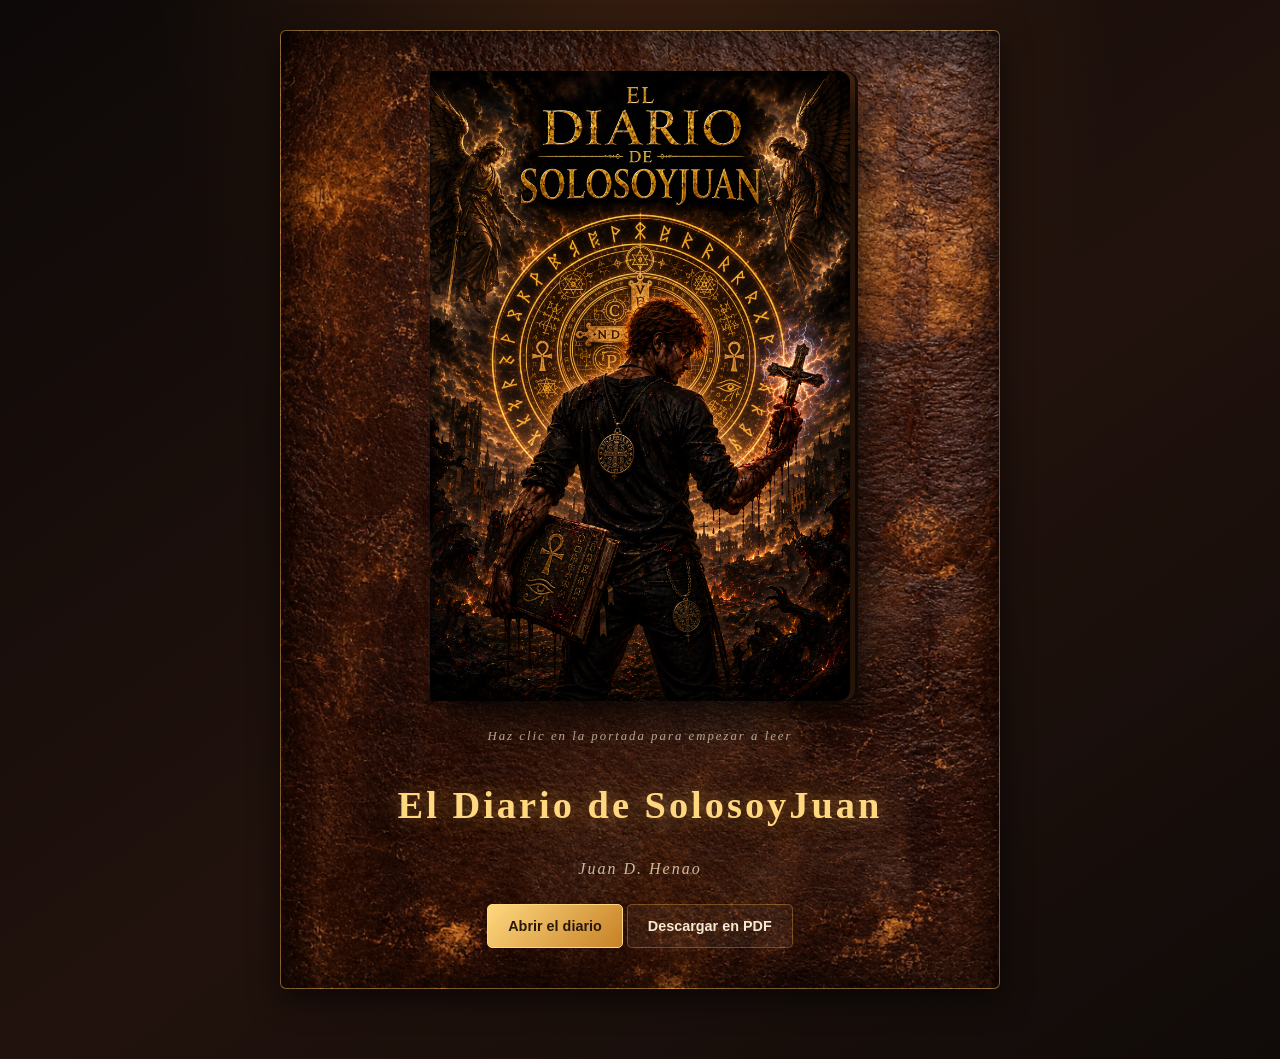
<file: index.html>
<!doctype html>
<html lang="es">
<head>
    <meta charset="utf-8">
    <meta name="viewport" content="width=device-width, initial-scale=1">
    <title>El diario de SolosoyJuan</title>
    <!-- Entra a la carpeta estilos -->
    <link rel="stylesheet" href="estilos/styles.css">
</head>
<body>
    <header class="portada leather-bg" id="inicio">
        <!-- Envoltorio con perspectiva para el giro 3D de la portada -->
        <a href="autor/copyright.html" class="portada-link" aria-label="Abrir el diario">
            <img src="img/portada-diario.png" alt="Portada" class="portada-img">
        </a>
        <p class="portada-pista">Haz clic en la portada para empezar a leer</p>
        <div class="portada-texto">
            <h1>El Diario de SolosoyJuan</h1>
            <p class="autor">Juan D. Henao</p>
            <!-- Entra a la carpeta autor -->
            <a href="autor/copyright.html" class="btn btn-primary">Abrir el diario</a>
            <!-- Entra a la carpeta libro: versión completa para imprimir o guardar como PDF -->
            <a href="libro/libro-completo.html" class="btn">Descargar en PDF</a>
        </div>
    </header>
</body>
</html>
</file>
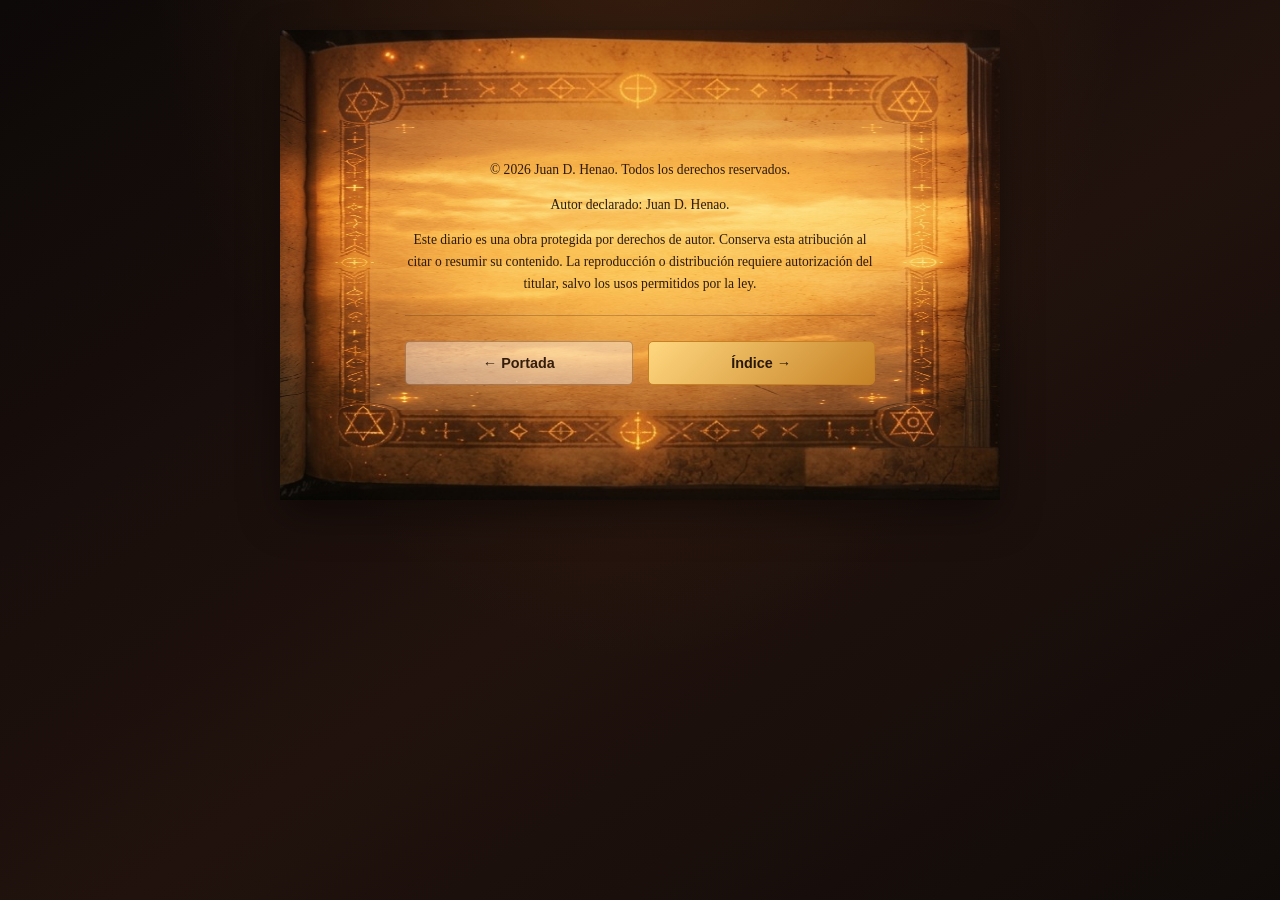
<file: autor/copyright.html>
<!doctype html>
<html lang="es">
<head>
    <meta charset="utf-8">
    <meta name="viewport" content="width=device-width, initial-scale=1">
    <title>Derechos de autor - El diario de SolosoyJuan</title>
    <!-- Sale de autor, entra a estilos -->
    <link rel="stylesheet" href="../estilos/styles.css">
</head>
<body>
    <section class="copyright paper-panel" id="copyright">
        <p>© 2026 Juan D. Henao. Todos los derechos reservados.</p>
        <p>Autor declarado: Juan D. Henao.</p>
        <p>Este diario es una obra protegida por derechos de autor. Conserva esta atribución al citar o resumir su contenido. La reproducción o distribución requiere autorización del titular, salvo los usos permitidos por la ley.</p>
        <nav class="nav-pagina" style="margin-top: 20px;">
            <!-- Sale de autor a la raíz para buscar index -->
            <a href="../index.html" class="btn">← Portada</a>
            <!-- Entra a la carpeta capitulos -->
            <a href="../indice/indice.html" class="btn btn-primary">Índice →</a>
        </nav>
    </section>
</body>
</html>
</file>
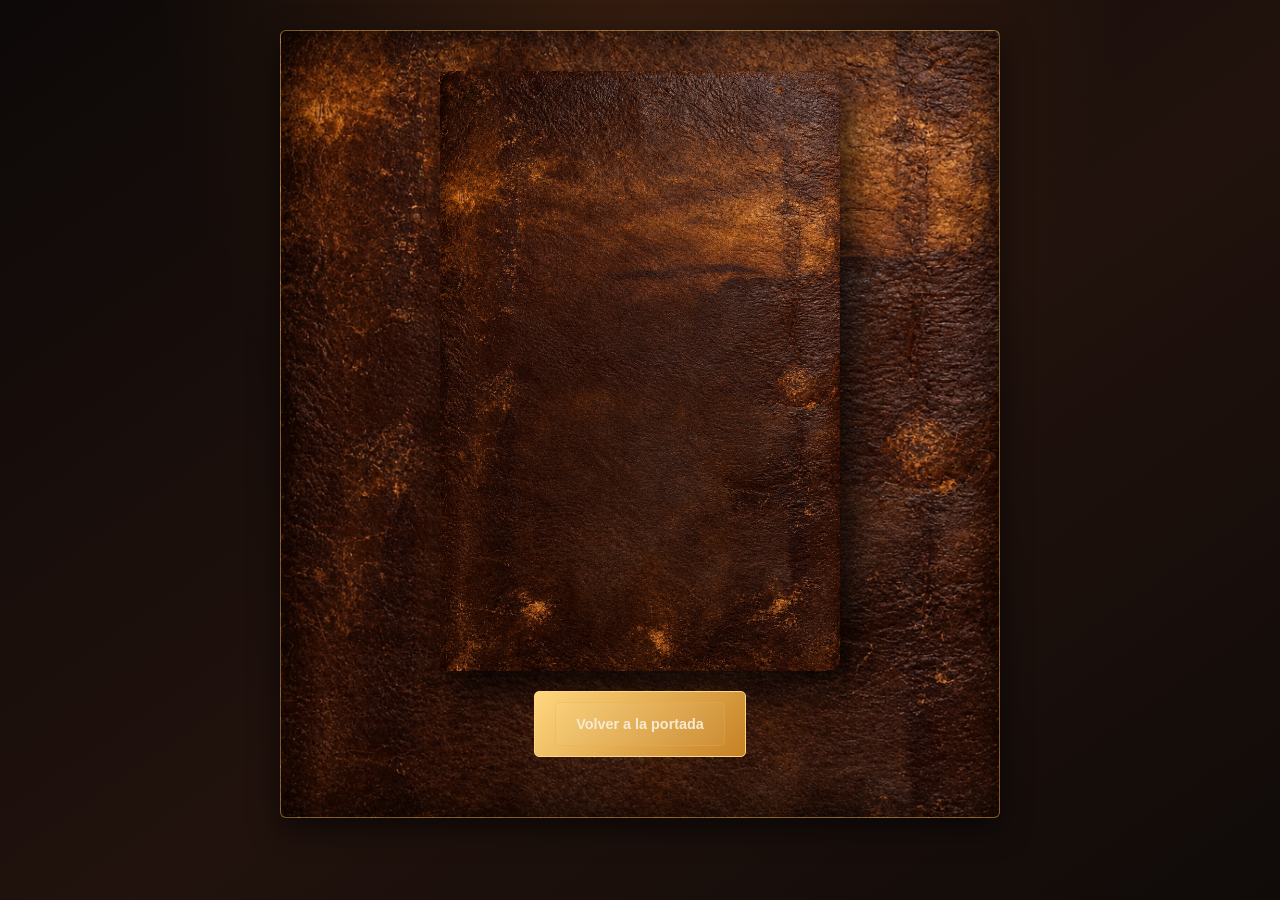
<file: cierre/cierre.html>
<!doctype html>
<html lang="es">
<head>
    <meta charset="utf-8">
    <meta name="viewport" content="width=device-width, initial-scale=1">
    <title>Cierre - El diario de SolosoyJuan</title>
    <link rel="stylesheet" href="../estilos/styles.css">
</head>
<body>
    <footer class="contraportada leather-bg" id="cierre">
        <!-- Sale de capitulos/cierre para ir a la carpeta img -->
        <img src="../img/contraportada-cuero.png" alt="Contraportada del diario" class="contraportada-img">
        <nav class="btn btn-primary" style="margin: 20px; justify-content: center;">
            <!-- Sale de capitulos/cierre y va directo a la raíz donde está index.html -->
            <a href="../index.html" class="btn">Volver a la portada</a>
        </nav>
    </footer>

</body>
</html>
</file>
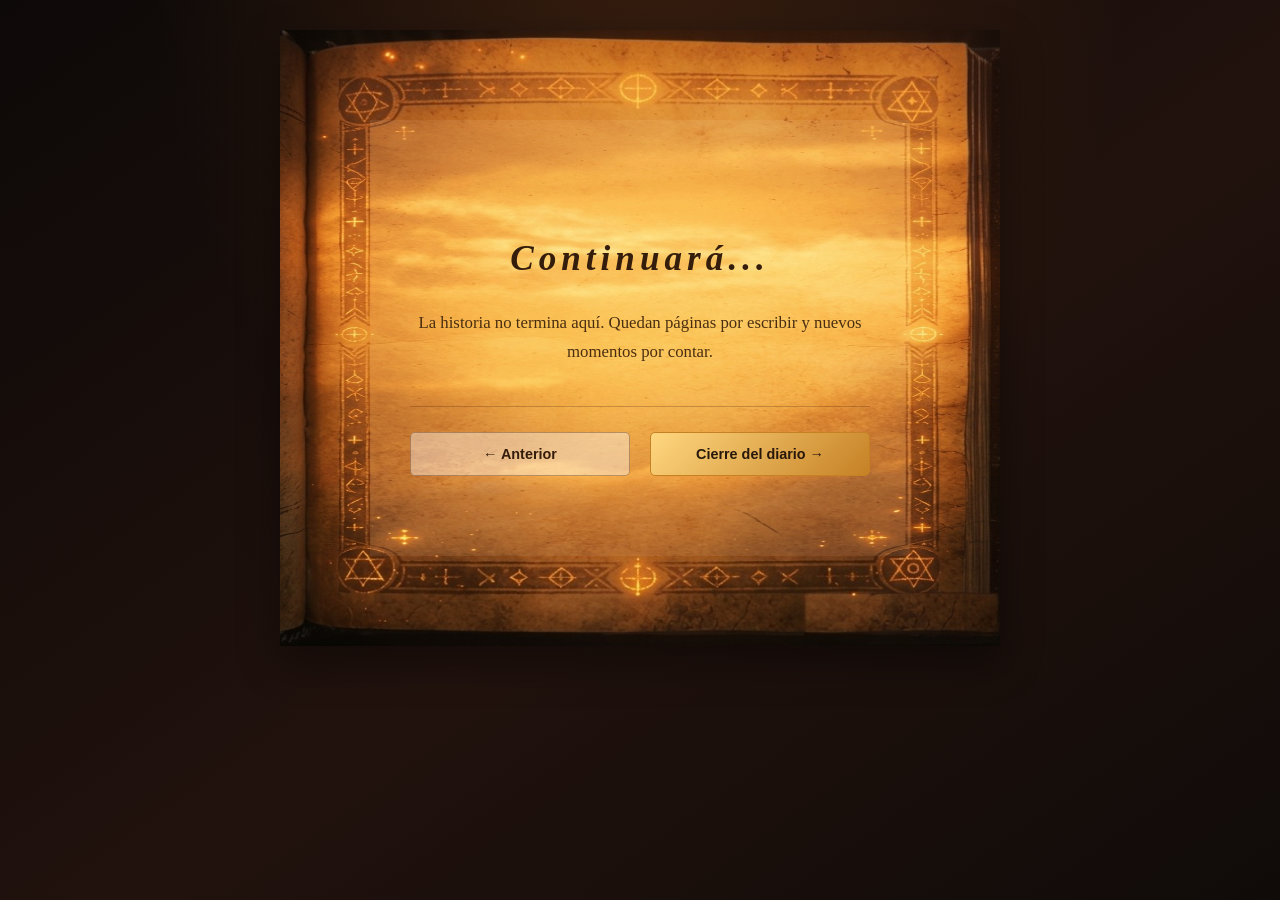
<file: continuar/continuar.html>
<!doctype html>
<html lang="es">
<head>
    <meta charset="utf-8">
    <meta name="viewport" content="width=device-width, initial-scale=1">
    <title>Continuará - El diario de SolosoyJuan</title>
    <!-- Sube un nivel a capitulos, entra a estilos -->
    <link rel="stylesheet" href="../estilos/styles.css">
</head>
<body>
    <section class="continuara paper-panel" id="continuara">
        <h2>Continuará...</h2>
        <p>La historia no termina aquí. Quedan páginas por escribir y nuevos momentos por contar.</p>
        
            <nav class="nav-pagina" style="justify-content: center; gap: 20px;">
                <!-- Sube un nivel (sale de la carpeta continuar) y entra a 08-11-2026 -->
                <a href="../capitulos/08-11-2026/08-11-2026.html" class="btn">← Anterior</a>
                
                <!-- Sube un nivel (sale de la carpeta continuar) y entra a cierre -->
                <a href="../cierre/cierre.html" class="btn btn-primary">Cierre del diario →</a>
            </nav>
    </section>
</body>
</html>
</file>
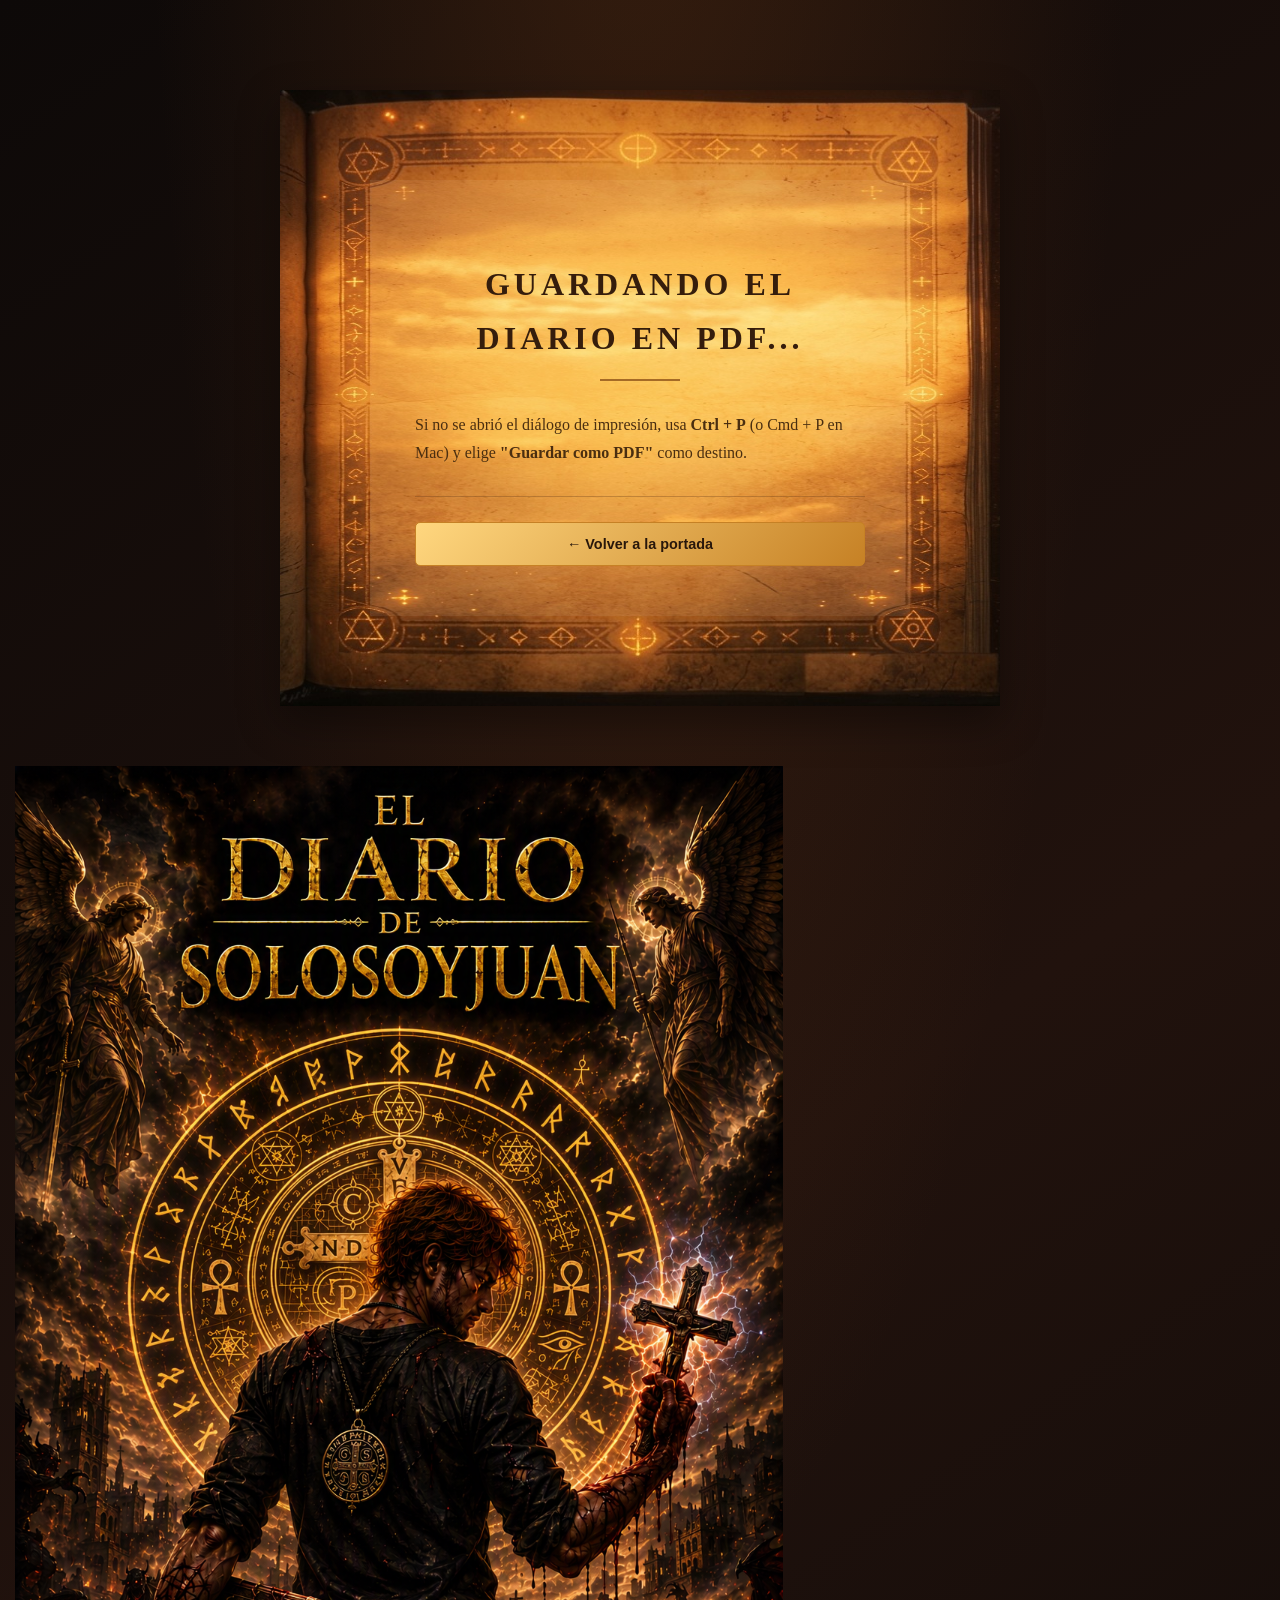
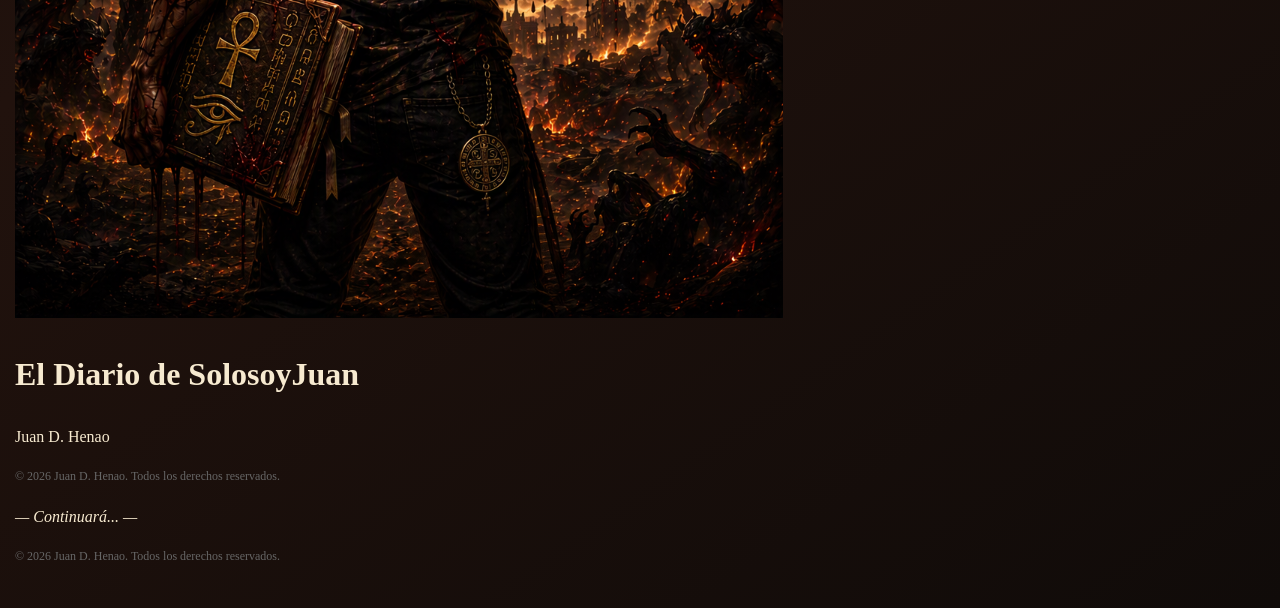
<file: libro/libro-completo.html>
<!doctype html>
<html lang="es">
<head>
    <meta charset="utf-8">
    <meta name="viewport" content="width=device-width, initial-scale=1">
    <title>Versión para PDF - El diario de SolosoyJuan</title>
    <link rel="stylesheet" href="../estilos/styles.css">
    <script>
        // Al cargar la página, prepara el libro y abre el diálogo de impresión
        // (el usuario elige "Guardar como PDF" en el destino).
        window.addEventListener("load", () => {
            setTimeout(() => window.print(), 300);
        });
    </script>
</head>
<body>
    <!-- En pantalla solo se ve este aviso; al imprimir, el CSS oculta este bloque
         y muestra el contenido completo del diario -->
    <section class="paper-panel indice" style="max-width: 720px; margin: 60px auto;">
        <h2>Guardando el diario en PDF...</h2>
        <p style="color: #4a2e10;">Si no se abrió el diálogo de impresión, usa <strong>Ctrl + P</strong> (o Cmd + P en Mac) y elige <strong>"Guardar como PDF"</strong> como destino.</p>
        <nav class="nav-pagina" style="margin-top: 30px;">
            <a href="../index.html" class="btn btn-primary">← Volver a la portada</a>
        </nav>
    </section>

    <!-- ===== CONTENIDO DEL PDF ===== -->

    <!-- Portada -->
    <header class="portada-print">
        <img src="../img/portada-diario.png" alt="Portada del diario">
        <h1>El Diario de SolosoyJuan</h1>
        <p class="autor">Juan D. Henao</p>
        <p style="font-size: 9pt; color: #666;">© 2026 Juan D. Henao. Todos los derechos reservados.</p>
    </header>

    <!-- Prólogo -->
    <article class="pagina-print">
        <div class="pagina-header">Prólogo:</div>
        <p>Advertencia: este es mi diario. He decidido compartirlo. Soy Juan D. Henao, aunque entre los seres de las sombras se me conoce como solosoyjuan, mi nombre código y el de lo que hago.</p>
        <p>Durante el tiempo que le dediqué a esto, esas mismas presencias me catalogaron como el mejor exorcista. Siempre mantuve un perfil bajo, esquivo a la fama y a los reconocimientos, pero poseía una facultad que pocos comprendían: la capacidad de ejecutar poderosos exorcismos a distancia, rompiendo la incredulidad de quienes lo presenciaban.</p>
        <p>A través de estas páginas, que dejo como testimonio de mi vida y como mi verdadero legado, busco restablecer conocimientos que me fueron confiados y que hoy se han perdido, sacar a la luz verdades que quedaron inconclusas y, de algún modo, llevar un atisbo de tranquilidad a tantas criaturas consumidas por la negligencia de quienes debían protegerlas.</p>
        <p>El tiempo que me queda pronto llegará a su fin. Si llegaste aquí, es por algo. Te invito a hacer un pacto con los guías que me acompañaron: a través de estas páginas irás convirtiéndote en lo que hay de más real en nuestro mundo, un exorcista de verdad. Pero recuerda: no siempre estamos listos para saber lo que es real. Mis escritos te guiarán por mi particular forma de ver las cosas, y serás tú quien decida si todo lo que escuches de mí es verdad o un juego.</p>
        <p>Si sigues leyendo y aun así rechazas el pacto, quizás termines convirtiéndote en eso que rechazaste. Porque hay presencias que te acosarán por ello, y lo descubrirás de la peor forma.</p>
        <p>Yo solo soy su último mensajero, y los exorcistas son sus herramientas más fuertes en este mundo.</p>
    </article>

    <!-- 06/11/2026 -->
    <article class="pagina-print">
        <div class="pagina-header">06/11/2026</div>
        <p>El ser humano es complejo. Pasamos gran parte de nuestra vida persiguiendo cosas que, al final, carecen de verdadero significado. Nos aferramos a lo superficial, acumulamos preocupaciones, deseos y ambiciones, hasta olvidar aquello que realmente importa. Repetimos los mismos errores, hábitos y vicios una y otra vez, sin detenernos a preguntarnos por qué. Y al final, la mayoría de nuestros esfuerzos se pierden con el paso del tiempo. Nos convertimos en un nombre más entre millones.</p>
        <p>Aun así, seguimos adelante. Hay algo dentro de nosotros que se niega a rendirse, que nos obliga a levantarnos cada vez que caemos, que nos impulsa a seguir buscando respuestas incluso cuando el mundo parece empeñado en ocultarlas. Porque existen preguntas que nunca dejan de perseguirnos. ¿Estamos haciendo algo que realmente valga la pena? ¿Somos felices o simplemente estamos distraídos? ¿Qué nos hace verdaderamente felices? ¿Qué le da valor a una vida? ¿Y qué es la verdad?</p>
        <p>Durante gran parte de mi vida, esas preguntas me acompañaron. Llegué a ellas después de sentirme incomprendido muchas veces. Incluso personas cercanas llegaron a pensar que estaba equivocado por creer que la vida tiene que ser algo más que pensar únicamente en uno mismo. Siempre quise hacer algo que ayudara a otros, aunque fuera de una forma pequeña. Quise comprender el mundo, a las personas y a Dios. Sobre todo, quise encontrar la verdad. La verdad no siempre libera, también destruye. Pero si tenemos que mentir para estar bien, ¿qué tan dependientes somos de lo irreal? A veces rompe las ilusiones con las que hemos aprendido a vivir. A veces te obliga a mirar cosas que habrías preferido nunca conocer. Sin embargo, continué buscándola.</p>
        <p>Lo que para mí era una búsqueda personal terminó convirtiéndose en algo mucho más grande. Una misión. No una misión impuesta. No una obligación. Comprendí que existen verdades que deben ser contadas, especialmente en una época donde la humanidad parece perderse cada vez más entre la superficialidad, el orgullo, el egoísmo y las pequeñas estupideces que lentamente erosionan el alma.</p>
        <p>No pretendo que me creas; con el conocimiento que te voy a compartir, tú decidirás qué hacer con él, qué es real y qué es verdad. Y quizás, cuando llegues al final, comprendas algo que yo tardé demasiados años en entender: que la verdad nunca fue el destino. Siempre fue el camino.</p>
    </article>

    <!-- 07/11/2026 -->
    <article class="pagina-print">
        <div class="pagina-header">07/11/2026</div>
        <p>El despertar comienza cuando uno se da cuenta de que la realidad que creía conocer era solo la superficie. Hay capas, hay sombras, hay presencias que nunca nos enseñaron a ver. Y cuando una de esas capas se abre, ya no hay camino de regreso: el mundo cambia, y tú con él.</p>
        <p>Aprendí a escuchar lo que otros no escuchaban. A ver los gestos que delataban lo que las palabras ocultaban. A sentir cuando una habitación estaba habitada por algo más que por las personas en ella. No fue un don que apareció de repente; fue un camino de años, de errores, de sustos y de pequeñas victorias que nadie más parecía notar.</p>
        <p>Quien lea esto y no crea, no pasa nada. El diario no exige fe. Solo pide atención. Las cosas están ahí, esperando a que alguien las mire de verdad.</p>
    </article>

    <!-- 08/11/2026 -->
    <article class="pagina-print">
        <div class="pagina-header">08/11/2026</div>
        <p>El despertar es entender que somos nosotros quienes realmente apartamos las influencias de otros, incluso aquellas que nos llevan a la posesión de nosotros mismos. San Benito de Nursia fue un monje que dejó atrás su vida para enfrentarse al mal. Es uno de los personajes religiosos más reconocidos por su relación con la protección espiritual y la lucha contra las influencias negativas. Gran parte de su legado está relacionado con la Medalla de San Benito, que encontramos incluso en rosarios, cruces y otros símbolos de protección. El exorcismo asociado a San Benito buscaba la manera de rechazar toda influencia negativa.</p>
        <p>Cuando era niño, y aunque todavía hoy resulta un poco extraño, veía anime y comencé a desarrollar una mente enfocada en el proceso de ensayo y error, relacionándolo con mi vida, mis estudios y mis reflexiones sobre nuestra existencia. Aprendí de los errores y comencé a cuestionar el principio de empezar desde cero, ya que, desde mi percepción, esto es prácticamente imposible. Es una expresión que utilizamos para engañarnos a nosotros mismos cuando queremos evitar afrontar la realidad de algún aspecto de nuestra vida.</p>
        <p>Perdonar es de sabios, pero olvidar es permitir que las atrocidades del pasado regresen al presente. Tenemos que ser coherentes con las consecuencias de nuestras acciones y confrontarlas. Huir de ellas solo las vuelve más complicadas de afrontar después. Al final, todo se cobra, incluso, a veces, de una manera injusta. Como ocurrió con San Cipriano, quien, en sus últimos momentos, decía que debía aceptar el castigo por las cosas que había hecho mal, y que ese castigo consistía en ir al mismísimo infierno. San Benito, dentro del esoterismo de las entidades, es conocido como el Exorcista; San Cipriano, como el Oscuro, y San Pío, como el Escritor. Cada uno maneja un esoterismo particular que se complementa con el de los demás. Poco a poco iremos entendiendo esta relación.</p>
        <p>En mi caso, lo comprendí durante mis enfrentamientos con entidades, brujos y diferentes clases de hechiceros. También a través de otras entidades que se me presentaron y decidieron convertirse en mis maestros, incluso después de mi muerte. San Benito estableció una regla de vida monástica conocida como la Santa Regla, basada en el lema «Ora et labora» (reza y trabaja), que equilibraba la oración litúrgica, el trabajo manual y el estudio intelectual. Es algo que no todas las personas que predican el nombre de Jesús y de Él llegan a comprender. Esta regla se estableció porque representa un ejemplo fundamental de la vida que debe llevar un hijo de Él.</p>
        <p>Él era carpintero, pero también realizaba labores de guía. Ese es el ejemplo de un verdadero exorcista. Por la ausencia de este pequeño principio existen tantos exorcistas caídos. Quienes más se acercan al ejemplo de la vida de Jesús son los franciscanos. Cuando los visitas, puedes percibir la energía que emanan, a diferencia de otros tipos de oradores. Esto se debe a que hicieron votos de pobreza para servir a los más necesitados y vivir con lo básico, siguiendo el ejemplo de Él. Cuando hablas con uno de ellos, puedes notar la fuerza de Él en sus palabras y acciones.</p>
        <p>La Medalla de San Benito es uno de los sacramentales más antiguos y conocidos de la Iglesia católica. Tradicionalmente se utiliza como un escudo de protección espiritual, pero esto es mucho más que eso. La Medalla de San Benito, especialmente esta medalla, es el espejo del alma de la persona. Desde una perspectiva esotérica, ese espejo se activa cuando un sacerdote o exorcista la bendice.</p>
        <p>En su reverso, la medalla presenta una gran cruz grabada con una serie de letras que corresponden a las iniciales de una poderosa oración de exorcismo y confianza en Dios.</p>
        <p>En la barra vertical de la cruz se encuentran las letras C.S.S.M.L., que provienen del latín Crux Sacra Sit Mihi Lux y se traducen como: «La Santa Cruz sea mi luz».</p>
        <p>En la barra horizontal están las letras N.D.S.M.D., de Non Draco Sit Mihi Dux, que significan: «Que el dragón, el demonio, no sea mi guía».</p>
        <p>Alrededor del borde exterior de la medalla se forma un círculo de rechazo al mal mediante dos frases clave:</p>
        <p>V.R.S.N.S.M.V. (Vade Retro, Satana! Numquam Suade Mihi Vana), que se traduce como: «¡Apártate, Satanás! No me sugieras vanidades».</p>
        <p>Y S.M.Q.L.I.V.B. (Sunt Mala Quae Libas; Ipse Venena Bibas), que significa: «Malo es lo que me ofrece; bebe tú mismo tu veneno».</p>
        <p>Finalmente, en la parte superior suele encontrarse la palabra PAX, que significa «Paz» y representa uno de los lemas principales de la tradición benedictina.</p>
        <p>Para los oscuros, incluso cuando una persona estaba a punto de ser poseída con fuerza, llevar una Medalla de San Benito en el cuello podía anular esa influencia. Según lo que había descubierto, la misma medalla también podía anular maleficios, hechicería y distintas formas de control sobre una persona.</p>
        <p>Era algo que se decía desde la antigüedad, pero que realmente parecía haberse convertido en un conocimiento perdido en el mundo actual. Abrí mi corazón y mi entendimiento a esta medalla, ya que descubrí que los oscuros sentían una fascinación por ella, pero también buscaban oscurecer su significado. Sin embargo, comencé a observar la oscuridad con otros ojos y quizás por eso entendía mucho mejor cómo jugar con las reglas de esas entidades.</p>
        <p>Observé que querían hacer pasar esta medalla por un elemento de comprensión oscura, cuando en realidad aquello formaba parte de su propia guerra interna por cumplir pactos ancestrales que llevaban milenios desdoblando su verdadera personalidad.</p>
        <p>Hacían que las personas buscaran esta medalla para limpiarse y, de una forma vergonzosa, ellos también intentaban limpiarse por medio de humanos a quienes consideraban más caídos que ellos mismos.</p>
        <p>Los oscuros, al final, siempre guiaban hacia la Medalla de San Benito a las personas que no sabían qué hacer cuando se encontraban poseídas.</p>
        <p>Con la medalla se podía ocasionar un sinfín de terremotos e inundaciones en el mundo por medio de las energías de la posesión del mundo, aunque para ello se requerían unos criterios especiales.</p>
        <p>Las personas no querían cambiar ni querían conocer realmente las cosas en profundidad. El mayor dolor era tener que utilizar ese conocimiento esotérico para desdoblar las energías de las entidades en este tiempo, entidades que se encontraban esclavizadas por sus propios pactos.</p>
        <p>Muchos de esos pactos llevaban tanto tiempo existiendo que terminaban gobernando a quienes los habían aceptado. Aquello que alguna vez consideraron poder terminó convirtiéndose en una prisión.</p>
        <p>Por eso, comprender a las entidades no consistía únicamente en enfrentarlas, sino también en comprender las cadenas que ellas mismas habían construido y que ya no podían romper.</p>
        <p>La fuerza de la Medalla de San Benito depende de la fortaleza de la persona. Para mí, la espiritualidad tiene más que ver con la conexión con el todo, con reconectar con nuestra conciencia, que, sin duda, es Él.</p>
        <p>San Pío nos habla de la necesidad de bendecir las monedas. Con esto, la moneda pasa a ser nuestra por medio de su esoterismo. Pero él también nos habla de nueve pasos para hacer que esta moneda sea fuerte, ya que es el espejo de nuestra alma.</p>
        <p>Sin embargo, yo los resumo en una sola cosa: aquello que realmente nos pide. Esa famosa misión de nuestra vida no se le concede a todos. Está reservada para quienes las entidades negligentes desafían por el simple hecho de ser buenos. Para cumplir con Él, solo debemos aprender a cuidar incluso de un perro o de un pájaro y desprendernos de las ataduras que nos mantienen sujetos, entre ellas, aunque resulte complejo, nuestra propia vida. Ahora, para continuar por el camino del exorcista, piensa en estos tres colores y elige uno: verde, rojo o amarillo.</p>
        <p>Luego, visita cinco templos en un mismo día llevando contigo la Medalla de San Benito. Este es el ritual esotérico para convertirte en un exorcista iniciado en el camino del exorcista.</p>
        <p>Dependiendo del color que hayas elegido, te diré a qué orden perteneces, porque ese será el primer color que llegue a mi mente como una señal de Él.</p>
    </article>

    <!-- Cierre -->
    <footer class="cierre-print">
        <p style="font-style: italic;">— Continuará... —</p>
        <p style="font-size: 9pt; color: #666;">© 2026 Juan D. Henao. Todos los derechos reservados.</p>
    </footer>
</body>
</html>
</file>
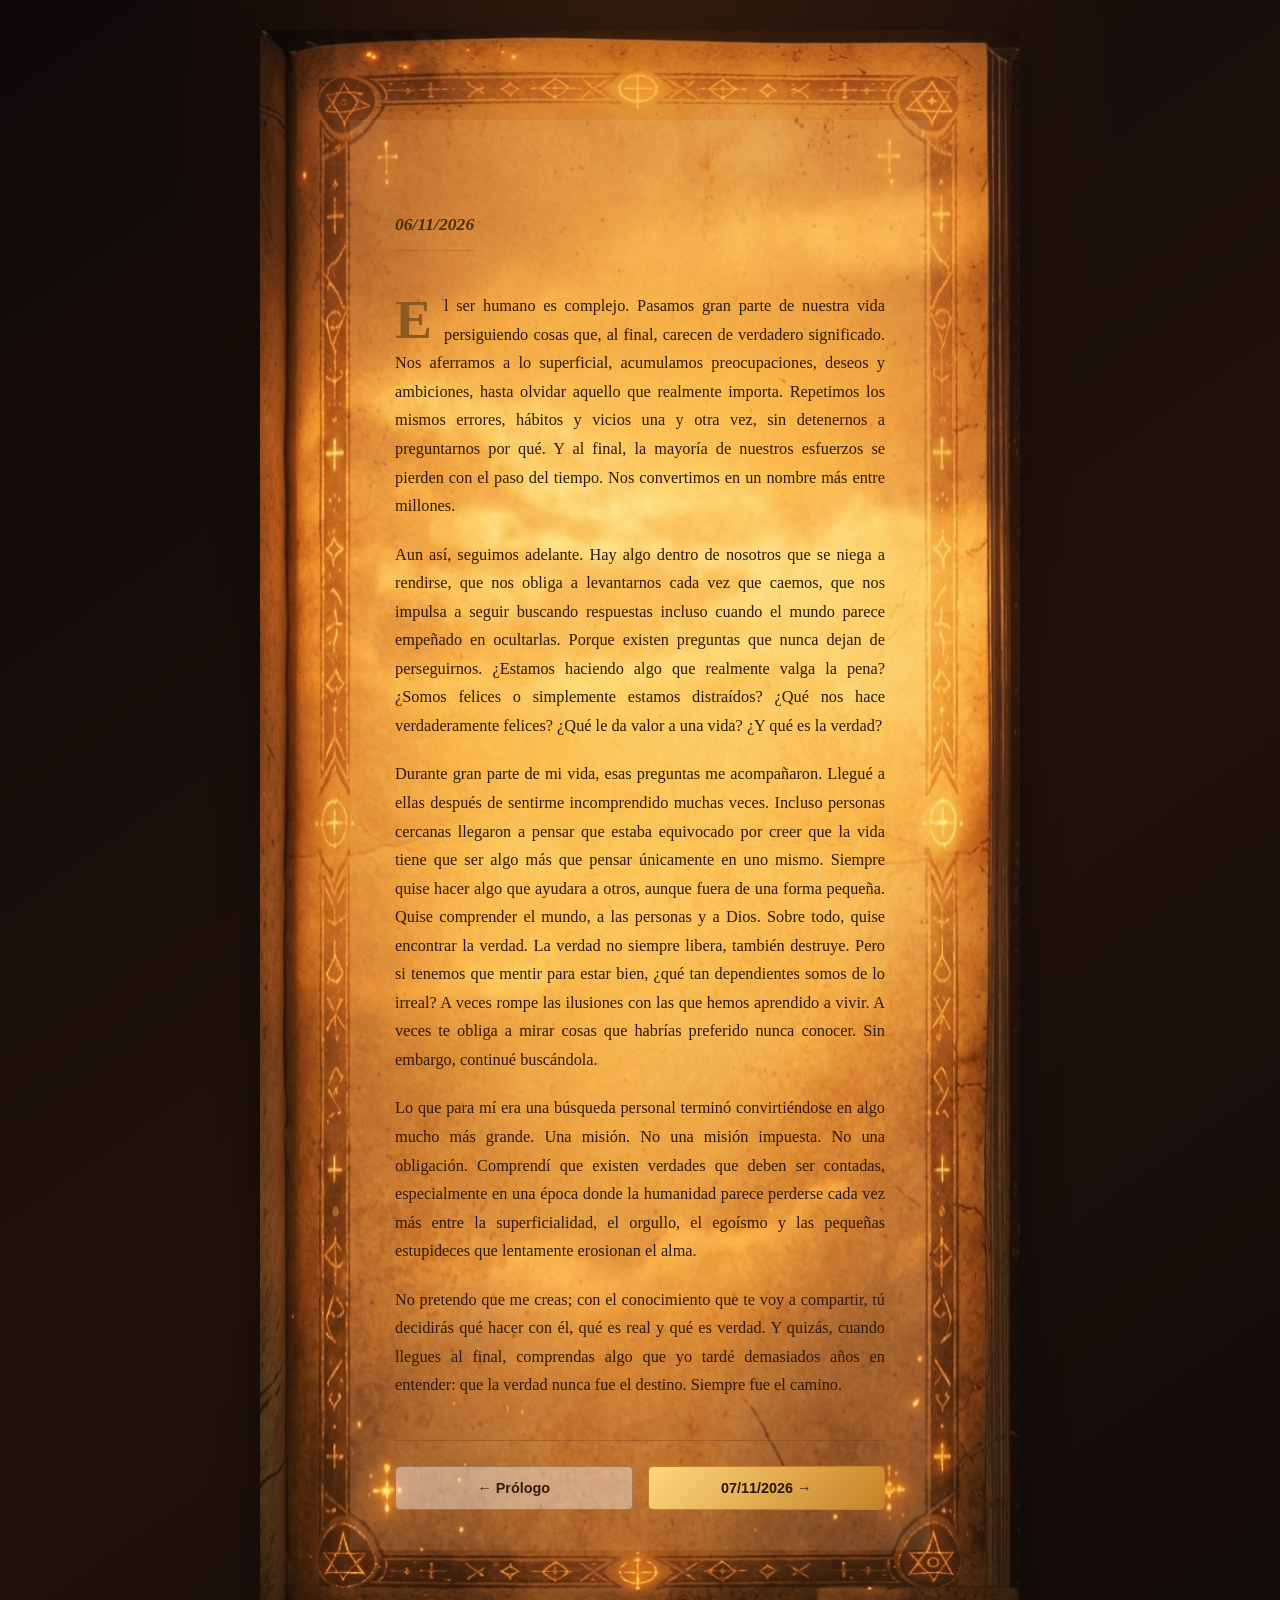
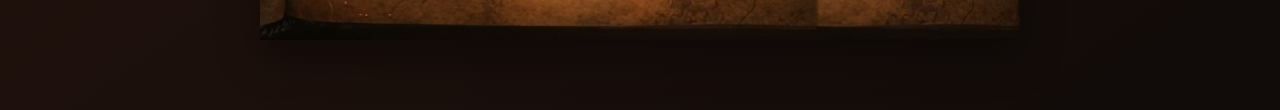
<file: capitulos/06-11-2026/06-11-2026.html>
<!doctype html>
<html lang="es">
<head>
    <meta charset="utf-8">
    <meta name="viewport" content="width=device-width, initial-scale=1">
    <title>06/11/2026 - El diario de SolosoyJuan</title>
    <!-- Sube un nivel a capitulos, entra a estilos -->
    <link rel="stylesheet" href="../../estilos/styles.css">
</head>
<body>
    <article class="pagina paper-panel" id="pag-06">
        <div class="pagina-header">06/11/2026</div>
        <p>El ser humano es complejo. Pasamos gran parte de nuestra vida persiguiendo cosas que, al final, carecen de verdadero significado. Nos aferramos a lo superficial, acumulamos preocupaciones, deseos y ambiciones, hasta olvidar aquello que realmente importa. Repetimos los mismos errores, hábitos y vicios una y otra vez, sin detenernos a preguntarnos por qué. Y al final, la mayoría de nuestros esfuerzos se pierden con el paso del tiempo. Nos convertimos en un nombre más entre millones.</p>
        <p>Aun así, seguimos adelante. Hay algo dentro de nosotros que se niega a rendirse, que nos obliga a levantarnos cada vez que caemos, que nos impulsa a seguir buscando respuestas incluso cuando el mundo parece empeñado en ocultarlas. Porque existen preguntas que nunca dejan de perseguirnos. ¿Estamos haciendo algo que realmente valga la pena? ¿Somos felices o simplemente estamos distraídos? ¿Qué nos hace verdaderamente felices? ¿Qué le da valor a una vida? ¿Y qué es la verdad?</p>
        <p>Durante gran parte de mi vida, esas preguntas me acompañaron. Llegué a ellas después de sentirme incomprendido muchas veces. Incluso personas cercanas llegaron a pensar que estaba equivocado por creer que la vida tiene que ser algo más que pensar únicamente en uno mismo. Siempre quise hacer algo que ayudara a otros, aunque fuera de una forma pequeña. Quise comprender el mundo, a las personas y a Dios. Sobre todo, quise encontrar la verdad. La verdad no siempre libera, también destruye. Pero si tenemos que mentir para estar bien, ¿qué tan dependientes somos de lo irreal? A veces rompe las ilusiones con las que hemos aprendido a vivir. A veces te obliga a mirar cosas que habrías preferido nunca conocer. Sin embargo, continué buscándola.</p>
        <p>Lo que para mí era una búsqueda personal terminó convirtiéndose en algo mucho más grande. Una misión. No una misión impuesta. No una obligación. Comprendí que existen verdades que deben ser contadas, especialmente en una época donde la humanidad parece perderse cada vez más entre la superficialidad, el orgullo, el egoísmo y las pequeñas estupideces que lentamente erosionan el alma.</p>
        <p>No pretendo que me creas; con el conocimiento que te voy a compartir, tú decidirás qué hacer con él, qué es real y qué es verdad. Y quizás, cuando llegues al final, comprendas algo que yo tardé demasiados años en entender: que la verdad nunca fue el destino. Siempre fue el camino.</p>
        <nav class="nav-pagina">
            <!-- Sube a capitulos y entra a la carpeta prologo -->
            <a href="../prologo/prologo.html" class="btn">← Prólogo</a>
            <!-- Sube a capitulos y entra a la carpeta 07-11-2026 -->
            <a href="../07-11-2026/07-11-2026.html" class="btn btn-primary">07/11/2026 →</a>
        </nav>
    </article>
</body>
</html>
</file>
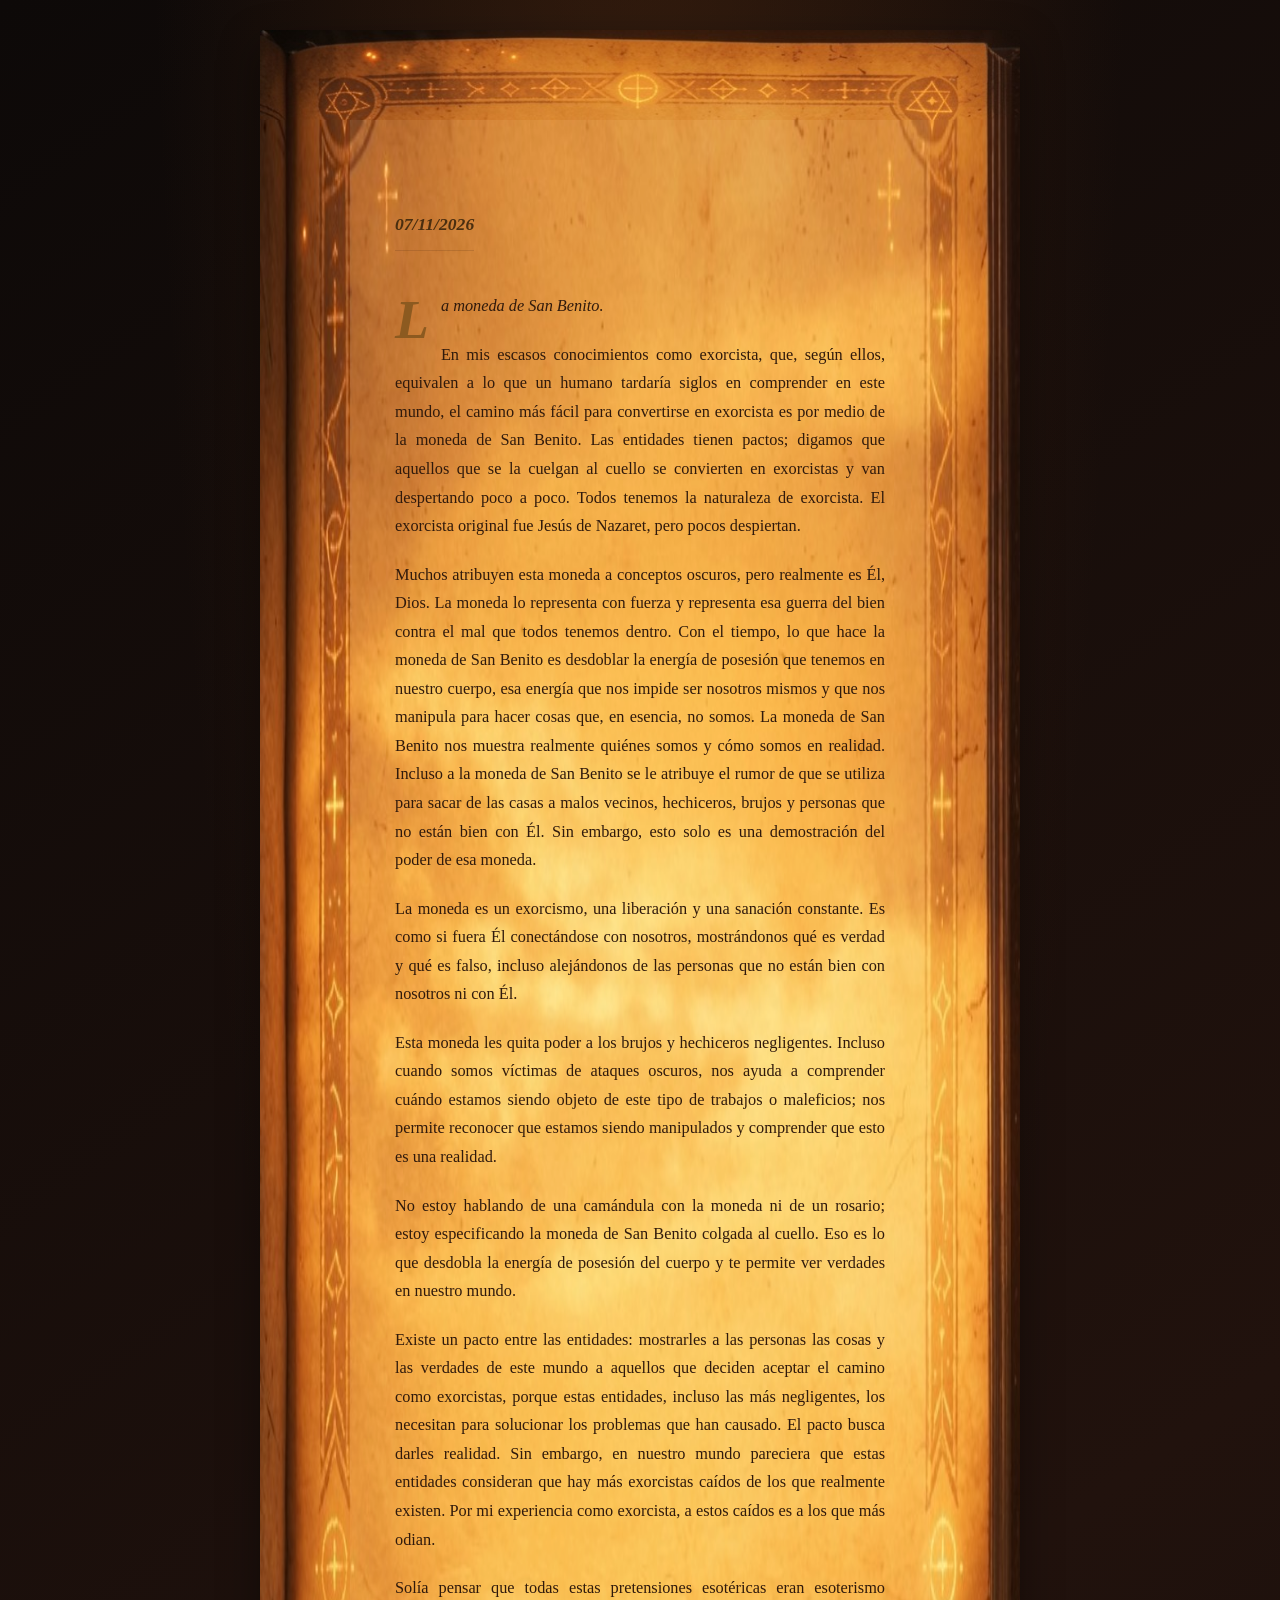
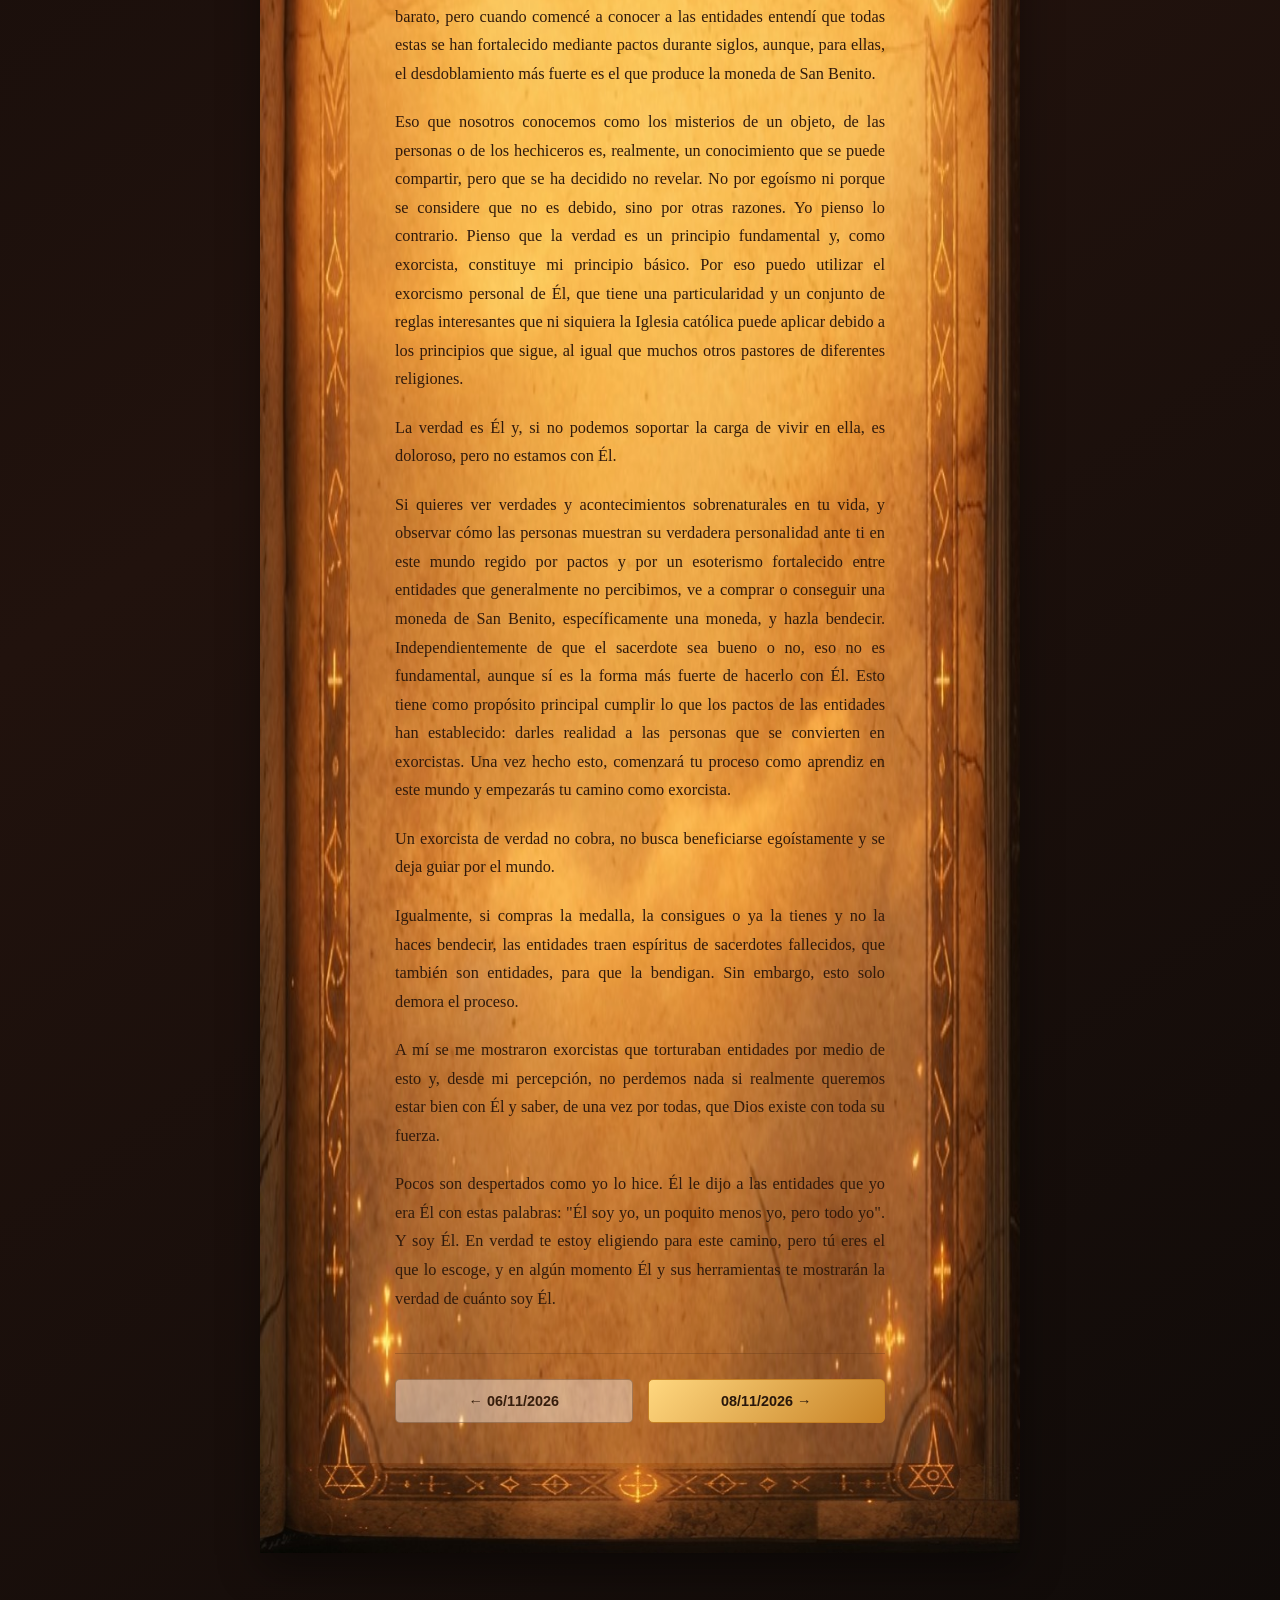
<file: capitulos/07-11-2026/07-11-2026.html>
<!doctype html>
<html lang="es">
<head>
    <meta charset="utf-8">
    <meta name="viewport" content="width=device-width, initial-scale=1">
    <title>07/11/2026 - El diario de SolosoyJuan</title>
    <link rel="stylesheet" href="../../estilos/styles.css">
</head>
<body>
    <article class="pagina paper-panel" id="pag-07">
        <div class="pagina-header">07/11/2026</div>
        <p><em>La moneda de San Benito.</em></p>
        <p>En mis escasos conocimientos como exorcista, que, según ellos, equivalen a lo que un humano tardaría siglos en comprender en este mundo, el camino más fácil para convertirse en exorcista es por medio de la moneda de San Benito. Las entidades tienen pactos; digamos que aquellos que se la cuelgan al cuello se convierten en exorcistas y van despertando poco a poco. Todos tenemos la naturaleza de exorcista. El exorcista original fue Jesús de Nazaret, pero pocos despiertan.</p>
        <p>Muchos atribuyen esta moneda a conceptos oscuros, pero realmente es Él, Dios. La moneda lo representa con fuerza y representa esa guerra del bien contra el mal que todos tenemos dentro. Con el tiempo, lo que hace la moneda de San Benito es desdoblar la energía de posesión que tenemos en nuestro cuerpo, esa energía que nos impide ser nosotros mismos y que nos manipula para hacer cosas que, en esencia, no somos. La moneda de San Benito nos muestra realmente quiénes somos y cómo somos en realidad. Incluso a la moneda de San Benito se le atribuye el rumor de que se utiliza para sacar de las casas a malos vecinos, hechiceros, brujos y personas que no están bien con Él. Sin embargo, esto solo es una demostración del poder de esa moneda.</p>
        <p>La moneda es un exorcismo, una liberación y una sanación constante. Es como si fuera Él conectándose con nosotros, mostrándonos qué es verdad y qué es falso, incluso alejándonos de las personas que no están bien con nosotros ni con Él.</p>
        <p>Esta moneda les quita poder a los brujos y hechiceros negligentes. Incluso cuando somos víctimas de ataques oscuros, nos ayuda a comprender cuándo estamos siendo objeto de este tipo de trabajos o maleficios; nos permite reconocer que estamos siendo manipulados y comprender que esto es una realidad.</p>
        <p>No estoy hablando de una camándula con la moneda ni de un rosario; estoy especificando la moneda de San Benito colgada al cuello. Eso es lo que desdobla la energía de posesión del cuerpo y te permite ver verdades en nuestro mundo.</p>
        <p>Existe un pacto entre las entidades: mostrarles a las personas las cosas y las verdades de este mundo a aquellos que deciden aceptar el camino como exorcistas, porque estas entidades, incluso las más negligentes, los necesitan para solucionar los problemas que han causado. El pacto busca darles realidad. Sin embargo, en nuestro mundo pareciera que estas entidades consideran que hay más exorcistas caídos de los que realmente existen. Por mi experiencia como exorcista, a estos caídos es a los que más odian.</p>
        <p>Solía pensar que todas estas pretensiones esotéricas eran esoterismo barato, pero cuando comencé a conocer a las entidades entendí que todas estas se han fortalecido mediante pactos durante siglos, aunque, para ellas, el desdoblamiento más fuerte es el que produce la moneda de San Benito.</p>
        <p>Eso que nosotros conocemos como los misterios de un objeto, de las personas o de los hechiceros es, realmente, un conocimiento que se puede compartir, pero que se ha decidido no revelar. No por egoísmo ni porque se considere que no es debido, sino por otras razones. Yo pienso lo contrario. Pienso que la verdad es un principio fundamental y, como exorcista, constituye mi principio básico. Por eso puedo utilizar el exorcismo personal de Él, que tiene una particularidad y un conjunto de reglas interesantes que ni siquiera la Iglesia católica puede aplicar debido a los principios que sigue, al igual que muchos otros pastores de diferentes religiones.</p>
        <p>La verdad es Él y, si no podemos soportar la carga de vivir en ella, es doloroso, pero no estamos con Él.</p>
        <p>Si quieres ver verdades y acontecimientos sobrenaturales en tu vida, y observar cómo las personas muestran su verdadera personalidad ante ti en este mundo regido por pactos y por un esoterismo fortalecido entre entidades que generalmente no percibimos, ve a comprar o conseguir una moneda de San Benito, específicamente una moneda, y hazla bendecir. Independientemente de que el sacerdote sea bueno o no, eso no es fundamental, aunque sí es la forma más fuerte de hacerlo con Él. Esto tiene como propósito principal cumplir lo que los pactos de las entidades han establecido: darles realidad a las personas que se convierten en exorcistas. Una vez hecho esto, comenzará tu proceso como aprendiz en este mundo y empezarás tu camino como exorcista.</p>
        <p>Un exorcista de verdad no cobra, no busca beneficiarse egoístamente y se deja guiar por el mundo.</p>
        <p>Igualmente, si compras la medalla, la consigues o ya la tienes y no la haces bendecir, las entidades traen espíritus de sacerdotes fallecidos, que también son entidades, para que la bendigan. Sin embargo, esto solo demora el proceso.</p>
        <p>A mí se me mostraron exorcistas que torturaban entidades por medio de esto y, desde mi percepción, no perdemos nada si realmente queremos estar bien con Él y saber, de una vez por todas, que Dios existe con toda su fuerza.</p>
        <p>Pocos son despertados como yo lo hice. Él le dijo a las entidades que yo era Él con estas palabras: "Él soy yo, un poquito menos yo, pero todo yo". Y soy Él. En verdad te estoy eligiendo para este camino, pero tú eres el que lo escoge, y en algún momento Él y sus herramientas te mostrarán la verdad de cuánto soy Él.</p>
        <nav class="nav-pagina">
            <!-- Sube a capitulos y entra a la carpeta 06-11-2026 -->
            <a href="../06-11-2026/06-11-2026.html" class="btn">← 06/11/2026</a>
            <!-- Sube a capitulos y entra a la carpeta 08-11-2026 (que crearemos después) -->
            <a href="../08-11-2026/08-11-2026.html" class="btn btn-primary">08/11/2026 →</a>
        </nav>
    </article>
</body>
</html>
</file>
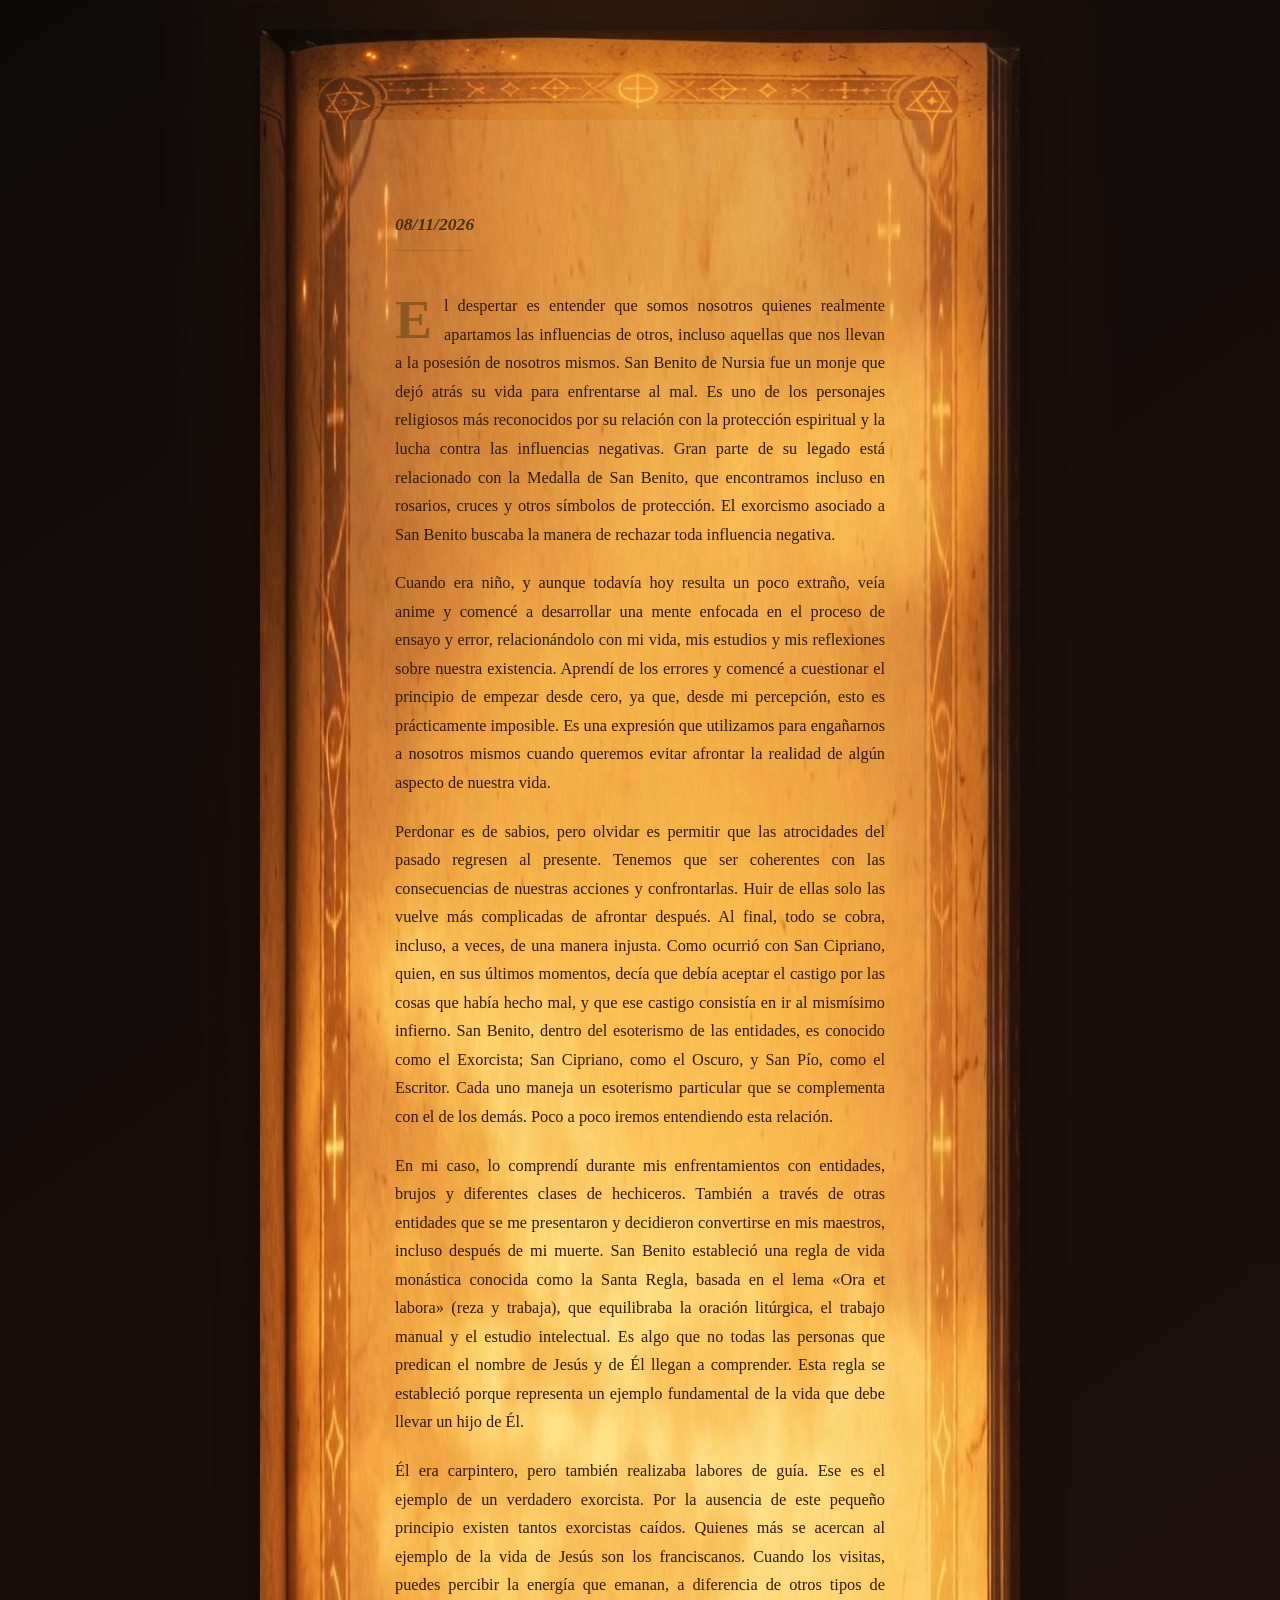
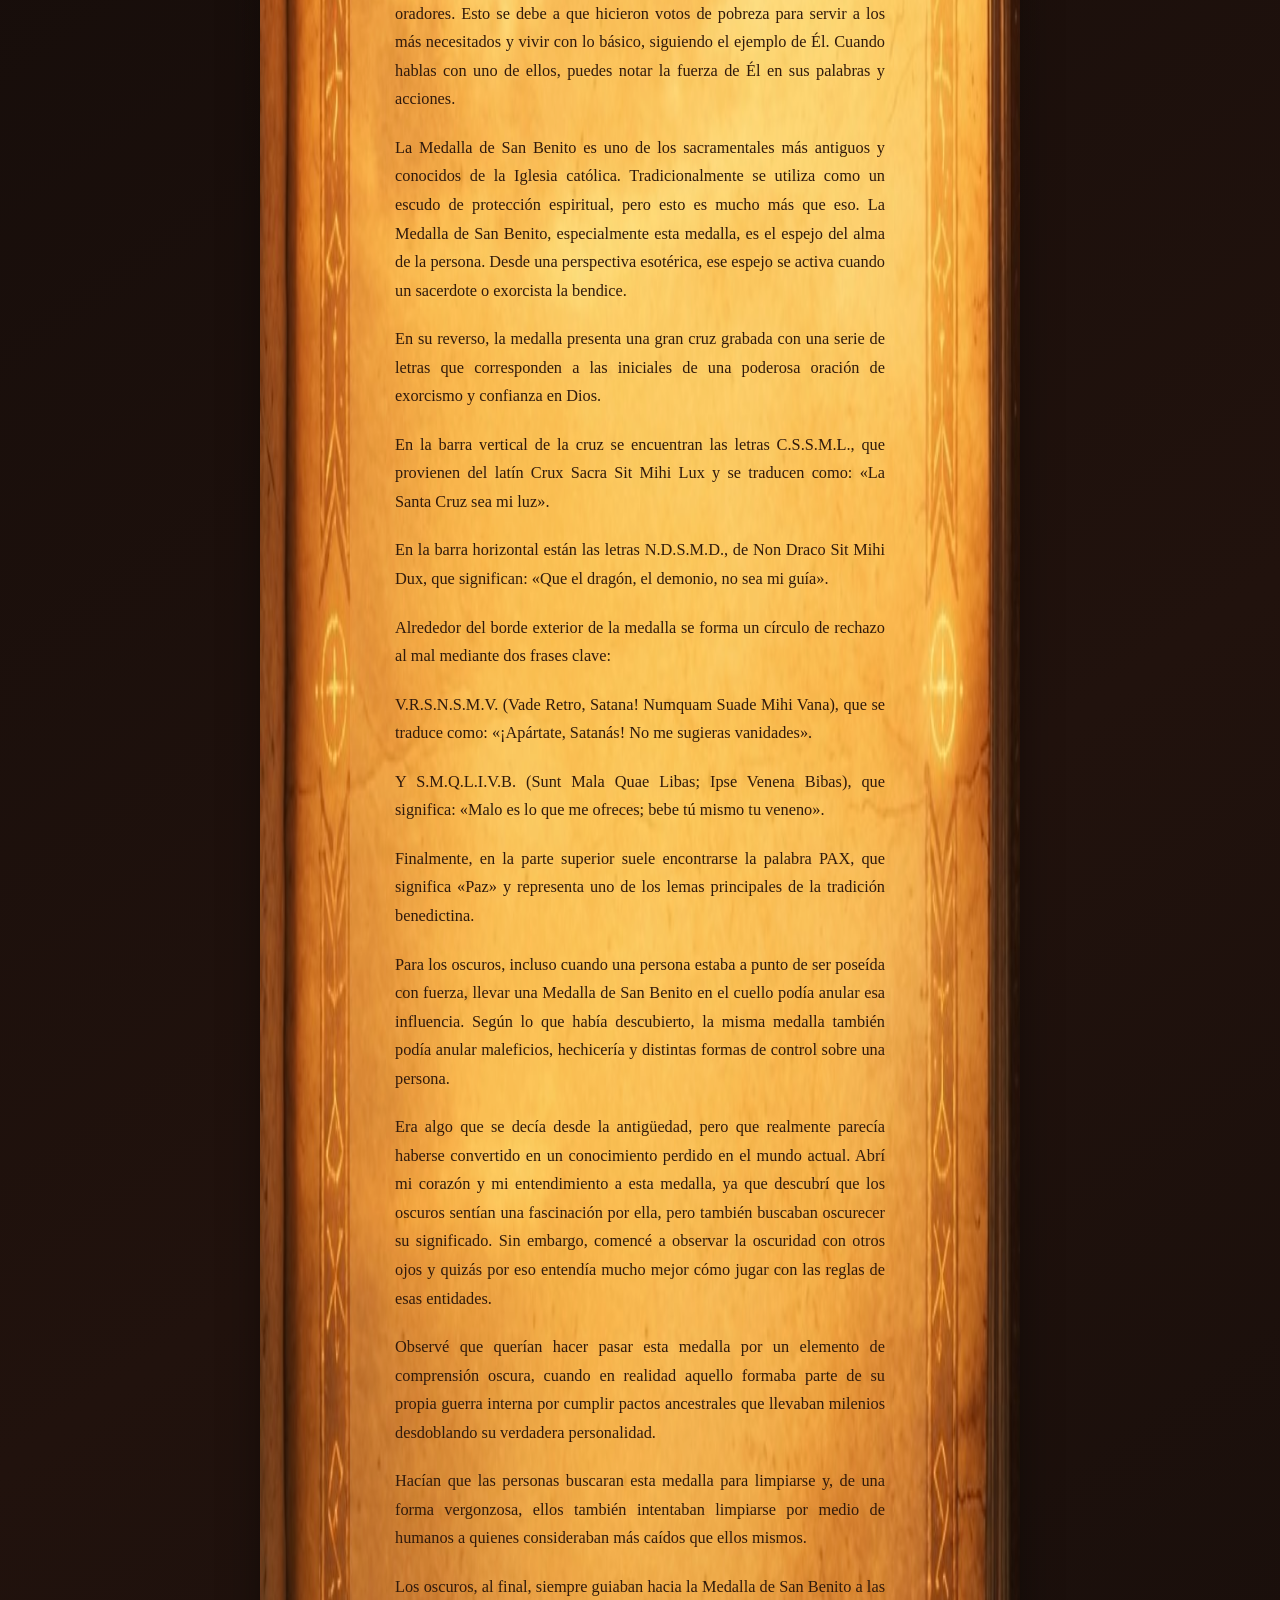
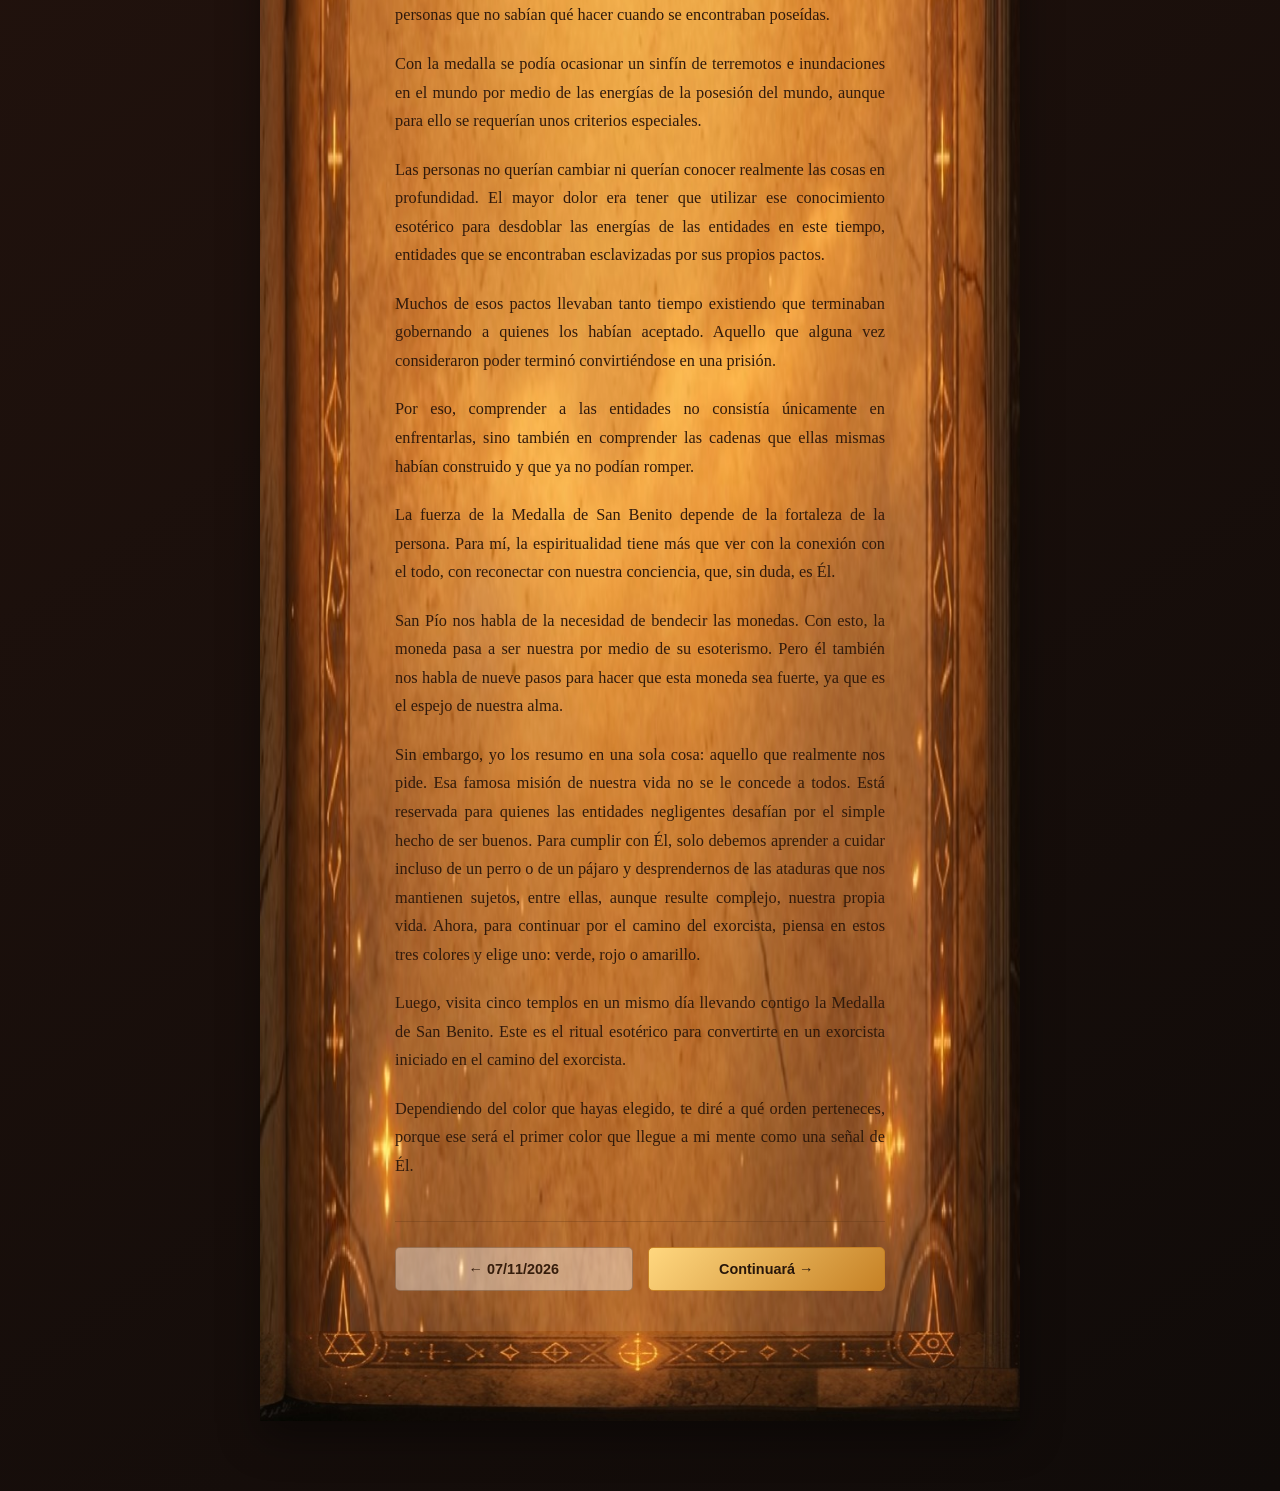
<file: capitulos/08-11-2026/08-11-2026.html>
<!doctype html>
<html lang="es">
<head>
    <meta charset="utf-8">
    <meta name="viewport" content="width=device-width, initial-scale=1">
    <title>08/11/2026 - El diario de SolosoyJuan</title>
    <!-- Sube un nivel a capitulos, entra a estilos -->
    <link rel="stylesheet" href="../../estilos/styles.css">
</head>
<body>
    <article class="pagina paper-panel" id="pag-08">
        <div class="pagina-header">08/11/2026</div>
        
        <p>El despertar es entender que somos nosotros quienes realmente apartamos las influencias de otros, incluso aquellas que nos llevan a la posesión de nosotros mismos. San Benito de Nursia fue un monje que dejó atrás su vida para enfrentarse al mal. Es uno de los personajes religiosos más reconocidos por su relación con la protección espiritual y la lucha contra las influencias negativas. Gran parte de su legado está relacionado con la Medalla de San Benito, que encontramos incluso en rosarios, cruces y otros símbolos de protección. El exorcismo asociado a San Benito buscaba la manera de rechazar toda influencia negativa.</p>
        
        <p>Cuando era niño, y aunque todavía hoy resulta un poco extraño, veía anime y comencé a desarrollar una mente enfocada en el proceso de ensayo y error, relacionándolo con mi vida, mis estudios y mis reflexiones sobre nuestra existencia. Aprendí de los errores y comencé a cuestionar el principio de empezar desde cero, ya que, desde mi percepción, esto es prácticamente imposible. Es una expresión que utilizamos para engañarnos a nosotros mismos cuando queremos evitar afrontar la realidad de algún aspecto de nuestra vida.</p>
        
        <p>Perdonar es de sabios, pero olvidar es permitir que las atrocidades del pasado regresen al presente. Tenemos que ser coherentes con las consecuencias de nuestras acciones y confrontarlas. Huir de ellas solo las vuelve más complicadas de afrontar después. Al final, todo se cobra, incluso, a veces, de una manera injusta. Como ocurrió con San Cipriano, quien, en sus últimos momentos, decía que debía aceptar el castigo por las cosas que había hecho mal, y que ese castigo consistía en ir al mismísimo infierno. San Benito, dentro del esoterismo de las entidades, es conocido como el Exorcista; San Cipriano, como el Oscuro, y San Pío, como el Escritor. Cada uno maneja un esoterismo particular que se complementa con el de los demás. Poco a poco iremos entendiendo esta relación.</p>
        
        <p>En mi caso, lo comprendí durante mis enfrentamientos con entidades, brujos y diferentes clases de hechiceros. También a través de otras entidades que se me presentaron y decidieron convertirse en mis maestros, incluso después de mi muerte. San Benito estableció una regla de vida monástica conocida como la Santa Regla, basada en el lema «Ora et labora» (reza y trabaja), que equilibraba la oración litúrgica, el trabajo manual y el estudio intelectual. Es algo que no todas las personas que predican el nombre de Jesús y de Él llegan a comprender. Esta regla se estableció porque representa un ejemplo fundamental de la vida que debe llevar un hijo de Él.</p>
        
        <p>Él era carpintero, pero también realizaba labores de guía. Ese es el ejemplo de un verdadero exorcista. Por la ausencia de este pequeño principio existen tantos exorcistas caídos. Quienes más se acercan al ejemplo de la vida de Jesús son los franciscanos. Cuando los visitas, puedes percibir la energía que emanan, a diferencia de otros tipos de oradores. Esto se debe a que hicieron votos de pobreza para servir a los más necesitados y vivir con lo básico, siguiendo el ejemplo de Él. Cuando hablas con uno de ellos, puedes notar la fuerza de Él en sus palabras y acciones.</p>
        
        <p>La Medalla de San Benito es uno de los sacramentales más antiguos y conocidos de la Iglesia católica. Tradicionalmente se utiliza como un escudo de protección espiritual, pero esto es mucho más que eso. La Medalla de San Benito, especialmente esta medalla, es el espejo del alma de la persona. Desde una perspectiva esotérica, ese espejo se activa cuando un sacerdote o exorcista la bendice.</p>
        
        <p>En su reverso, la medalla presenta una gran cruz grabada con una serie de letras que corresponden a las iniciales de una poderosa oración de exorcismo y confianza en Dios.</p>
        
        <p>En la barra vertical de la cruz se encuentran las letras C.S.S.M.L., que provienen del latín Crux Sacra Sit Mihi Lux y se traducen como: «La Santa Cruz sea mi luz».</p>
        
        <p>En la barra horizontal están las letras N.D.S.M.D., de Non Draco Sit Mihi Dux, que significan: «Que el dragón, el demonio, no sea mi guía».</p>
        
        <p>Alrededor del borde exterior de la medalla se forma un círculo de rechazo al mal mediante dos frases clave:</p>
        
        <p>V.R.S.N.S.M.V. (Vade Retro, Satana! Numquam Suade Mihi Vana), que se traduce como: «¡Apártate, Satanás! No me sugieras vanidades».</p>
        
        <p>Y S.M.Q.L.I.V.B. (Sunt Mala Quae Libas; Ipse Venena Bibas), que significa: «Malo es lo que me ofreces; bebe tú mismo tu veneno».</p>
        
        <p>Finalmente, en la parte superior suele encontrarse la palabra PAX, que significa «Paz» y representa uno de los lemas principales de la tradición benedictina.</p>
        
        <p>Para los oscuros, incluso cuando una persona estaba a punto de ser poseída con fuerza, llevar una Medalla de San Benito en el cuello podía anular esa influencia. Según lo que había descubierto, la misma medalla también podía anular maleficios, hechicería y distintas formas de control sobre una persona.</p>
        
        <p>Era algo que se decía desde la antigüedad, pero que realmente parecía haberse convertido en un conocimiento perdido en el mundo actual. Abrí mi corazón y mi entendimiento a esta medalla, ya que descubrí que los oscuros sentían una fascinación por ella, pero también buscaban oscurecer su significado. Sin embargo, comencé a observar la oscuridad con otros ojos y quizás por eso entendía mucho mejor cómo jugar con las reglas de esas entidades.</p>
        
        <p>Observé que querían hacer pasar esta medalla por un elemento de comprensión oscura, cuando en realidad aquello formaba parte de su propia guerra interna por cumplir pactos ancestrales que llevaban milenios desdoblando su verdadera personalidad.</p>
        
        <p>Hacían que las personas buscaran esta medalla para limpiarse y, de una forma vergonzosa, ellos también intentaban limpiarse por medio de humanos a quienes consideraban más caídos que ellos mismos.</p>
        
        <p>Los oscuros, al final, siempre guiaban hacia la Medalla de San Benito a las personas que no sabían qué hacer cuando se encontraban poseídas.</p>
        
        <p>Con la medalla se podía ocasionar un sinfín de terremotos e inundaciones en el mundo por medio de las energías de la posesión del mundo, aunque para ello se requerían unos criterios especiales.</p>
        
        <p>Las personas no querían cambiar ni querían conocer realmente las cosas en profundidad. El mayor dolor era tener que utilizar ese conocimiento esotérico para desdoblar las energías de las entidades en este tiempo, entidades que se encontraban esclavizadas por sus propios pactos.</p>
        
        <p>Muchos de esos pactos llevaban tanto tiempo existiendo que terminaban gobernando a quienes los habían aceptado. Aquello que alguna vez consideraron poder terminó convirtiéndose en una prisión.</p>
        
        <p>Por eso, comprender a las entidades no consistía únicamente en enfrentarlas, sino también en comprender las cadenas que ellas mismas habían construido y que ya no podían romper.</p>
        
        <p>La fuerza de la Medalla de San Benito depende de la fortaleza de la persona. Para mí, la espiritualidad tiene más que ver con la conexión con el todo, con reconectar con nuestra conciencia, que, sin duda, es Él.</p>
        
        <p>San Pío nos habla de la necesidad de bendecir las monedas. Con esto, la moneda pasa a ser nuestra por medio de su esoterismo. Pero él también nos habla de nueve pasos para hacer que esta moneda sea fuerte, ya que es el espejo de nuestra alma.</p>
        
        <p>Sin embargo, yo los resumo en una sola cosa: aquello que realmente nos pide. Esa famosa misión de nuestra vida no se le concede a todos. Está reservada para quienes las entidades negligentes desafían por el simple hecho de ser buenos. Para cumplir con Él, solo debemos aprender a cuidar incluso de un perro o de un pájaro y desprendernos de las ataduras que nos mantienen sujetos, entre ellas, aunque resulte complejo, nuestra propia vida. Ahora, para continuar por el camino del exorcista, piensa en estos tres colores y elige uno: verde, rojo o amarillo.</p>
        
        <p>Luego, visita cinco templos en un mismo día llevando contigo la Medalla de San Benito. Este es el ritual esotérico para convertirte en un exorcista iniciado en el camino del exorcista.</p>
        
        <p>Dependiendo del color que hayas elegido, te diré a qué orden perteneces, porque ese será el primer color que llegue a mi mente como una señal de Él.</p>
        
        <!-- Botones de navegación -->
        <nav class="nav-pagina">
            <!-- Sube a capitulos y entra a la carpeta 07-11-2026 -->
            <a href="../07-11-2026/07-11-2026.html" class="btn">← 07/11/2026</a>
            <!-- Sube a capitulos y entra a la carpeta continuara (la siguiente que haremos) -->
            <a href="../../continuar/continuar.html" class="btn btn-primary">Continuará →</a>
        </nav>
    </article>
</body>
</html>
</file>
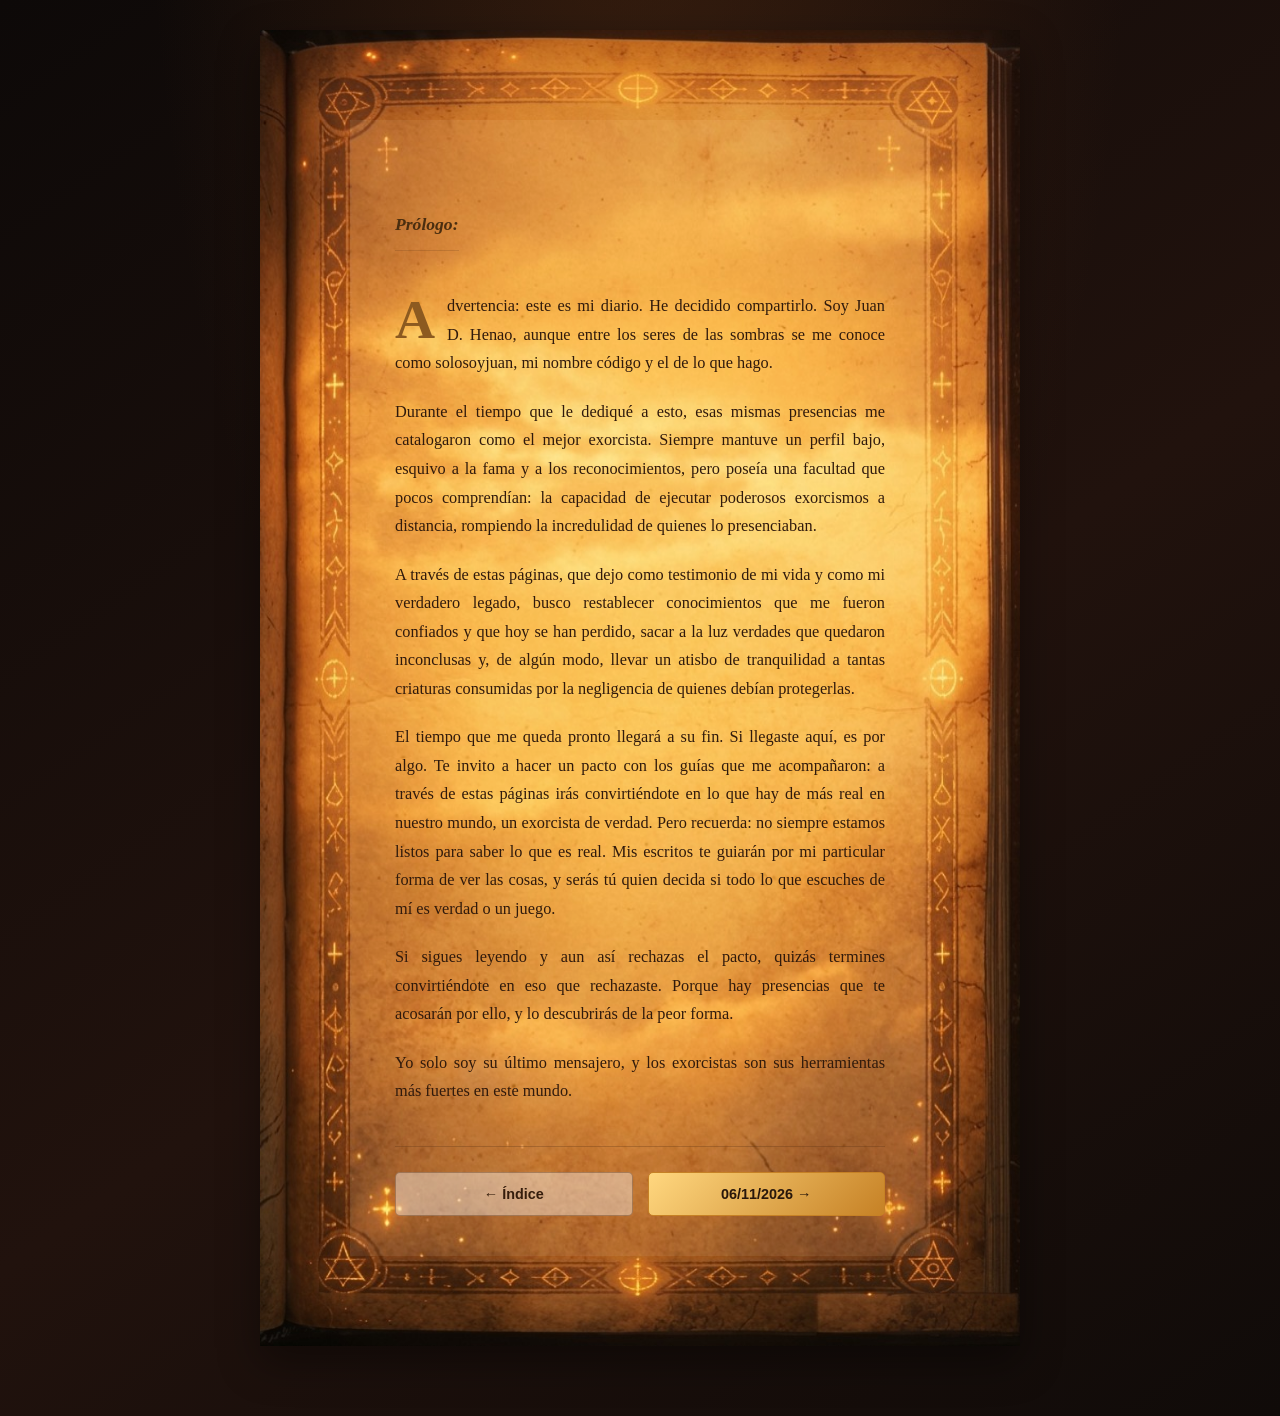
<file: capitulos/prologo/prologo.html>
<!doctype html>
<html lang="es">
<head>
    <meta charset="utf-8">
    <meta name="viewport" content="width=device-width, initial-scale=1">
    <title>Prólogo - El diario de SolosoyJuan</title>
    <!-- Sube un nivel a capitulos, entra a estilos -->
    <link rel="stylesheet" href="../../estilos/styles.css">
</head>
<body>
    <article class="pagina paper-panel" id="prologo">
        <div class="pagina-header">Prólogo:</div>
        <p>Advertencia: este es mi diario. He decidido compartirlo. Soy Juan D. Henao, aunque entre los seres de las sombras se me conoce como solosoyjuan, mi nombre código y el de lo que hago.</p>
        <p>Durante el tiempo que le dediqué a esto, esas mismas presencias me catalogaron como el mejor exorcista. Siempre mantuve un perfil bajo, esquivo a la fama y a los reconocimientos, pero poseía una facultad que pocos comprendían: la capacidad de ejecutar poderosos exorcismos a distancia, rompiendo la incredulidad de quienes lo presenciaban.</p>
        <p>A través de estas páginas, que dejo como testimonio de mi vida y como mi verdadero legado, busco restablecer conocimientos que me fueron confiados y que hoy se han perdido, sacar a la luz verdades que quedaron inconclusas y, de algún modo, llevar un atisbo de tranquilidad a tantas criaturas consumidas por la negligencia de quienes debían protegerlas.</p>
        <p>El tiempo que me queda pronto llegará a su fin. Si llegaste aquí, es por algo. Te invito a hacer un pacto con los guías que me acompañaron: a través de estas páginas irás convirtiéndote en lo que hay de más real en nuestro mundo, un exorcista de verdad. Pero recuerda: no siempre estamos listos para saber lo que es real. Mis escritos te guiarán por mi particular forma de ver las cosas, y serás tú quien decida si todo lo que escuches de mí es verdad o un juego.</p>
        <p>Si sigues leyendo y aun así rechazas el pacto, quizás termines convirtiéndote en eso que rechazaste. Porque hay presencias que te acosarán por ello, y lo descubrirás de la peor forma.</p>
        <p>Yo solo soy su último mensajero, y los exorcistas son sus herramientas más fuertes en este mundo.</p>
        <nav class="nav-pagina">
            <!-- Sube a capitulos y entra a la carpeta indice -->
            <a href="../../indice/indice.html" class="btn">← Índice</a>
            <!-- Sube a capitulos y entra a la carpeta 06-11-2026 -->
            <a href="../06-11-2026/06-11-2026.html" class="btn btn-primary">06/11/2026 →</a>
        </nav>
    </article>
</body>
</html>
</file>
<file: estilos/styles.css>
/* ============ VARIABLES ============ */
:root {
    --ink: #f7ead0;
    --muted: #c8b99f;
    --gold: #e7ad45;
    --gold-light: #ffd77f;
    --line: rgba(231, 173, 69, .35);
    --paper-text: #2d1b0e;
}

* { box-sizing: border-box; }

html { scroll-behavior: smooth; }

body {
    min-height: 100vh;
    margin: 0;
    color: var(--ink);
    background:
        radial-gradient(ellipse at 50% -20%, rgba(119, 62, 24, .38), transparent 55%),
        linear-gradient(145deg, #0d0908, #21120d 55%, #100b09);
    font-family: Georgia, "Times New Roman", serif;
    line-height: 1.7;
    padding: 30px 15px;
}

a { color: inherit; text-decoration: none; }

/* ============ BOTONES ============ */
.btn {
    display: inline-flex;
    justify-content: center;
    align-items: center;
    min-height: 44px;
    padding: 10px 20px;
    border: 1px solid var(--line);
    border-radius: 5px;
    color: var(--ink);
    background: rgba(255,255,255,.04);
    cursor: pointer;
    font: 600 .9rem Arial, sans-serif;
    transition: all .25s ease;
}
.btn:hover {
    transform: translateY(-1px);
    border-color: var(--gold);
    background: rgba(231,173,69,.15);
}
.btn-primary {
    color: #28170b;
    border-color: var(--gold-light);
    background: linear-gradient(135deg, var(--gold-light), #c68125);
}
.btn-primary:hover {
    background: linear-gradient(135deg, #ffe4a3, #df9b36);
}

/* ============ TEXTURAS ============ */
/* CORREGIDO: Rutas con ../ para salir de la carpeta estilos */
.leather-bg {
    background: url("../img/contraportada-cuero.png") center / cover;
    border: 1px solid rgba(255, 207, 100, .4);
    box-shadow: inset 0 0 60px rgba(0,0,0,.8), 0 10px 30px rgba(0,0,0,.6);
}

.paper-panel {
    color: var(--paper-text);
    /* El marco Y el interior salen de la misma imagen con "fill": quedan
       perfectamente alineados. El estirado del centro no se nota porque
       el pergamino es una textura uniforme. */
    border: 90px solid transparent;
    border-image: url("../img/fondo-paginas-diario.jpg") 110 fill / 90px stretch;
    background: #e9d9b4;
    box-shadow: 0 16px 42px rgba(0,0,0,.4);
    position: relative;
}
.paper-panel::before {
    content: "";
    position: absolute;
    inset: 0;
    background: rgba(255, 240, 200, 0.08);
    pointer-events: none;
    z-index: 0;
}
.paper-panel > * {
    position: relative;
    z-index: 1;
}

/* ============ PORTADA ============ */
.portada {
    max-width: 720px;
    margin: 0 auto 40px;
    padding: 40px 20px;
    text-align: center;
    border-radius: 6px;
}

/* Contenedor con perspectiva para el efecto 3D al pasar el mouse */
.portada-link {
    display: block;
    width: min(420px, 85%);
    margin: 0 auto 25px;
    perspective: 1000px;
}
.portada-img {
    display: block;
    width: 100%;
    aspect-ratio: 2 / 3;
    object-fit: cover;
    border-radius: 4px 12px 12px 4px;
    box-shadow:
        14px 18px 34px rgba(0,0,0,.7),
        inset -5px 0 15px rgba(0,0,0,.8),
        5px 0 0 #4c2912,
        8px 0 0 #1b100b;
    transition: transform .25s ease, box-shadow .25s ease;
}

/* El libro se inclina y se levanta al pasar el mouse, como si lo fueras a abrir */
.portada-link:hover .portada-img {
    transform: rotateY(-6deg) translateY(-4px);
    box-shadow:
        22px 26px 44px rgba(0,0,0,.75),
        inset -5px 0 15px rgba(0,0,0,.8),
        5px 0 0 #4c2912,
        8px 0 0 #1b100b;
}

.portada-pista {
    font-size: .8rem;
    letter-spacing: 2px;
    color: var(--muted);
    margin: 0 0 8px;
    font-style: italic;
}

/* ============ VERSIÓN PARA IMPRIMIR / PDF ============ */
/* Página oculta en pantalla: solo se ve al imprimir o guardar como PDF */
.pagina-print {
    display: none;
}
@media print {
    body {
        background: #fff;
        color: #000;
        padding: 0;
    }
    .nav-pagina {
        display: none;
    }
    .portada-print {
        display: block;
        text-align: center;
        page-break-after: always;
    }
    .portada-print img {
        width: 55%;
        margin: 40px auto;
        display: block;
    }
    .portada-print h1 {
        font-size: 22pt;
        margin-bottom: 4px;
    }
    .portada-print .autor {
        font-style: italic;
        font-size: 12pt;
    }
    .pagina-print {
        display: block;
        padding: 20px 0;
        page-break-before: always;
        page-break-after: always;
        background: none;
        box-shadow: none;
        border: none;
        color: #000;
    }
    .pagina-print .pagina-header {
        font-size: 14pt;
        margin-bottom: 16px;
    }
    .pagina-print p {
        font-size: 11pt;
        line-height: 1.6;
        color: #000;
    }
    .cierre-print {
        text-align: center;
        page-break-before: always;
    }
}
.portada-texto h1 {
    font-size: clamp(1.6rem, 4vw, 2.4rem);
    color: var(--gold-light);
    letter-spacing: 3px;
    margin-bottom: 8px;
    text-shadow: 0 0 20px rgba(231,173,69,.5);
}
.portada-texto .autor {
    font-style: italic;
    color: var(--muted);
    letter-spacing: 2px;
    margin-bottom: 22px;
}

/* ============ COPYRIGHT ============ */
.copyright {
    max-width: 720px;
    margin: 0 auto 40px;
    padding: 25px 35px;
    font-size: .85rem;
    text-align: center;
    border-radius: 4px;
    line-height: 1.6;
}

/* ============ ÍNDICE ============ */
.indice {
    max-width: 720px;
    margin: 0 auto 40px;
    padding: 50px 45px;
    border-radius: 4px;
}
.indice h2 {
    text-align: center;
    font-size: 2rem;
    letter-spacing: 4px;
    color: #351d0c;
    margin-bottom: 30px;
    text-transform: uppercase;
}
.indice h2::after {
    content: "";
    display: block;
    width: 80px;
    height: 2px;
    background: #a56b26;
    margin: 14px auto 0;
}
.lista-indice {
    display: flex;
    flex-direction: column;
    gap: 6px;
}
.lista-indice a {
    display: flex;
    align-items: baseline;
    gap: 14px;
    padding: 12px 10px;
    border-bottom: 1px solid rgba(91,52,22,.25);
    color: #301a0c;
    font-size: 1.05rem;
    transition: all .2s;
}
.lista-indice a:hover {
    color: #854d12;
    background: rgba(255,255,255,.15);
    padding-left: 18px;
}
.num {
    color: #8c5a20;
    font: 700 .85rem Arial, sans-serif;
}

/* ============ PÁGINAS / CAPÍTULOS ============ */
.pagina {
    max-width: 760px;
    margin: 0 auto 40px;
    /* Más espacio arriba para que el encabezado/fecha quede DEBAJO de la
       franja decorativa de la imagen, dentro de la zona del pergamino */
    padding: 90px 45px 40px;
    border-radius: 4px;
    min-height: 600px;
}

/* NUEVO: Encabezado de fecha o título en la página */
.pagina-header {
    font-size: 1.1rem;
    font-weight: bold;
    color: #4a2e10;
    margin-bottom: 25px;
    font-style: italic;
    border-bottom: 1px solid rgba(91,52,22,.2);
    padding-bottom: 10px;
    display: inline-block;
}

.pagina p {
    text-align: justify;
    margin-bottom: 20px;
    color: #301a0c;
    font-size: 1.02rem;
    line-height: 1.75;
}

/* Letra capital solo para el primer párrafo después del encabezado */
.pagina-header + p::first-letter {
    font-size: 3.4em;
    float: left;
    line-height: .85;
    margin: 4px 12px 0 0;
    color: #8c5a20;
    font-weight: bold;
}

/* ============ CITA ============ */
blockquote {
    margin: 30px 0;
    padding: 18px 25px;
    border-left: 4px solid #a56b26;
    background: rgba(140, 90, 32, .12);
    font-style: italic;
    color: #4a2e10;
    border-radius: 0 4px 4px 0;
    font-size: 1.05rem;
}

/* ============ NAVEGACIÓN ENTRE PÁGINAS ============ */
.nav-pagina {
    display: flex;
    justify-content: space-between;
    gap: 15px;
    margin-top: 40px;
    padding-top: 25px;
    border-top: 1px solid rgba(91,52,22,.3);
}
.nav-pagina .btn {
    flex: 1;
    color: #351d0c;
    border-color: rgba(91,52,22,.4);
    background: rgba(255,255,255,.4);
}
.nav-pagina .btn:hover {
    background: rgba(255,255,255,.7);
    border-color: #a56b26;
}
.nav-pagina .btn-primary {
    color: #28170b;
    background: linear-gradient(135deg, #ffd77f, #c68125);
    border-color: #c68125;
}

/* ============ CONTINUARÁ ============ */
.continuara {
    max-width: 720px;
    margin: 0 auto 40px;
    padding: 80px 40px;
    text-align: center;
    border-radius: 4px;
}
.continuara h2 {
    font-size: 2.2rem;
    letter-spacing: 5px;
    color: #351d0c;
    margin-bottom: 20px;
    font-style: italic;
}
.continuara p {
    color: #4a2e10;
    margin-bottom: 30px;
    font-size: 1.05rem;
}

/* ============ CONTRAPORTADA ============ */
.contraportada {
    max-width: 720px;
    margin: 0 auto;
    padding: 40px 20px;
    border-radius: 6px;
    text-align: center;
}
.contraportada-img {
    display: block;
    width: min(400px, 80%);
    margin: 0 auto;
    aspect-ratio: 2 / 3;
    object-fit: cover;
    border-radius: 4px 12px 12px 4px;
    box-shadow:
        14px 18px 34px rgba(0,0,0,.7),
        inset -5px 0 15px rgba(0,0,0,.8);
}

/* ============ RESPONSIVE ============ */
@media (max-width: 640px) {
    body { padding: 15px 10px; }
    .indice { padding: 35px 25px; }
    .pagina { padding: 35px 25px; min-height: auto; }
    .pagina p { font-size: .97rem; }
    .nav-pagina { flex-direction: column; }
    .portada-img { width: 90%; }
}

@media (prefers-reduced-motion: reduce) {
    html { scroll-behavior: auto; }
    * { transition: none !important; }
}
</file>
